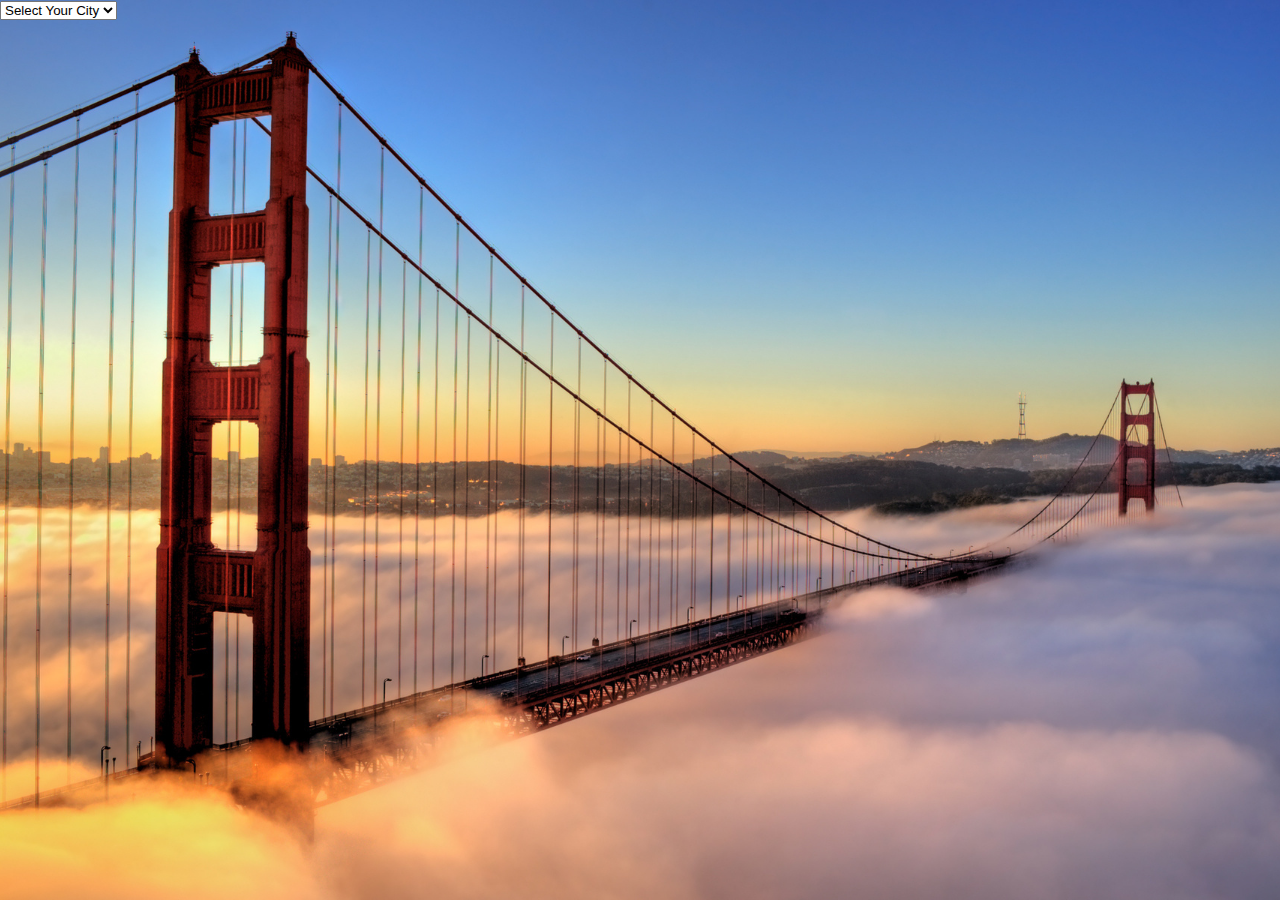
<file: index.html>
<!DOCTYPE html>
<html>
	<head>
		<script src="https://ajax.googleapis.com/ajax/libs/jquery/1.11.3/jquery.min.js"></script>
          <link rel="stylesheet" href="./mdl/material.min.css">
          <script src="./mdl/material.min.js"></script>
          <script src="./res/js/tipsController.js"></script>
          <link rel="stylesheet" href="https://fonts.googleapis.com/icon?family=Material+Icons">
          <link rel="stylesheet" href="./res/css/style.css">
	</head>
	<body>
		<!-- Uses a transparent header that draws on top of the layout's background -->
		<div class="layout-transparent mdl-layout mdl-js-layout">
      <div id="crazy" class="layout-transparent mdl-layout mdl-js-layout">
		  <main class="mdl-layout__content">
        <select>
        <option>Select Your City</option>
        <option>San Francisco</option>
      </select>
		  </main>
    </div>
		</div>
	</body>
</html>
</file>
<file: res/css/style.css>
.mdl-card {
  height:100%;
}
.mdl-card__title {
  color: #000;
  padding-top: 2em;
  padding-bottom: 0;
}

body {
  padding: 0px;
  background: #fafafa;
  position: relative;
}

.layout-transparent {
  background: url('../img/sf.jpg') center / cover;
  background-position: fixed;
  }
.layout-transparent .mdl-layout__header,
.layout-transparent .mdl-layout__drawer-button {
  /* This background is dark, so we set text to white. Use 87% black instead if
     your background is light. */
  color: white;
}
.sidebar{
  /*background: rgba(0,0,0,.5);*/
  padding: 0px;
  right: 0;
  margin: 0;
}
.tips-list {
  padding: 0px;
  margin: 50px 0;
}
.tip-card {
  width: initial;
  min-height: inherit;
}
.data-card {
  overflow: auto;
}
.category {
  padding: 0;
  margin: 10px;
}
.mdl-layout__content, .mdl-cell--3-col, .mdl-grid, .demo-grid-2 {
  height: 100%;
}

.arrow-up {
  width: 0; 
  height: 0; 
  border-left: 10px solid transparent;
  border-right: 10px solid transparent;
  
  border-bottom: 10px solid black;
  margin-bottom: 10px;
}

.arrow-down {
  width: 0; 
  height: 0; 
  border-left: 10px solid transparent;
  border-right: 10px solid transparent;
  
  border-top: 10px solid black;
}

.interactive{
  width: 20px;
  float: left;
}

.stats{
  
}
</file>
<file: mdl/material.min.css>
/**
 * material-design-lite - Material Design Components in CSS, JS and HTML
 * @version v1.0.0
 * @license Apache-2.0
 * @copyright 2015 Google, Inc.
 * @link https://github.com/google/material-design-lite
 */
@charset "UTF-8";html{color:rgba(0,0,0,.87)}::-moz-selection{background:#b3d4fc;text-shadow:none}::selection{background:#b3d4fc;text-shadow:none}hr{display:block;height:1px;border:0;border-top:1px solid #ccc;margin:1em 0;padding:0}audio,canvas,img,svg,video{vertical-align:middle}fieldset{border:0;margin:0;padding:0}textarea{resize:vertical}.browsehappy{margin:.2em 0;background:#ccc;color:#000;padding:.2em 0}.hidden{display:none!important;visibility:hidden}.visuallyhidden{border:0;clip:rect(0 0 0 0);height:1px;margin:-1px;overflow:hidden;padding:0;position:absolute;width:1px}.visuallyhidden.focusable:active,.visuallyhidden.focusable:focus{clip:auto;height:auto;margin:0;overflow:visible;position:static;width:auto}.invisible{visibility:hidden}.clearfix:before,.clearfix:after{content:" ";display:table}.clearfix:after{clear:both}@media print{*,*:before,*:after{background:transparent!important;color:#000!important;box-shadow:none!important;text-shadow:none!important}a,a:visited{text-decoration:underline}a[href]:after{content:" (" attr(href)")"}abbr[title]:after{content:" (" attr(title)")"}a[href^="#"]:after,a[href^="javascript:"]:after{content:""}pre,blockquote{border:1px solid #999;page-break-inside:avoid}thead{display:table-header-group}tr,img{page-break-inside:avoid}img{max-width:100%!important}p,h2,h3{orphans:3;widows:3}h2,h3{page-break-after:avoid}}a,.mdl-accordion,.mdl-button,.mdl-card,.mdl-checkbox,.mdl-dropdown-menu,.mdl-icon-toggle,.mdl-item,.mdl-radio,.mdl-slider,.mdl-switch,.mdl-tabs__tab{-webkit-tap-highlight-color:transparent;-webkit-tap-highlight-color:rgba(255,255,255,0)}html{width:100%;height:100%}body{width:100%;min-height:100%}main{display:block}*[hidden]{display:none!important}html,body{font-family:'Helvetica','Arial',sans-serif;font-size:14px;font-weight:400;line-height:20px}h1,h2,h3,h4,h5,h6,p{padding:0}h1 small,h2 small,h3 small,h4 small,h5 small,h6 small{font-family:'Roboto','Helvetica','Arial',sans-serif;font-weight:400;line-height:1.35;letter-spacing:-.02em;opacity:.54;font-size:.6em}h1{font-size:56px;line-height:1.35;letter-spacing:-.02em;margin:24px 0}h1,h2{font-family:'Roboto','Helvetica','Arial',sans-serif;font-weight:400}h2{font-size:45px;line-height:48px}h2,h3{margin:24px 0}h3{font-size:34px;line-height:40px}h3,h4{font-family:'Roboto','Helvetica','Arial',sans-serif;font-weight:400}h4{font-size:24px;line-height:32px;-moz-osx-font-smoothing:grayscale;margin:24px 0 16px}h5{font-size:20px;font-weight:500;line-height:1;letter-spacing:.02em}h5,h6{font-family:'Roboto','Helvetica','Arial',sans-serif;margin:24px 0 16px}h6{font-size:16px;letter-spacing:.04em}h6,p{font-weight:400;line-height:24px}p{font-size:14px;letter-spacing:0;margin:0 0 16px}a{color:rgb(124,77,255);font-weight:500}blockquote{font-family:'Roboto','Helvetica','Arial',sans-serif;position:relative;font-size:24px;font-weight:300;font-style:italic;line-height:1.35;letter-spacing:.08em}blockquote:before{position:absolute;left:-.5em;content:'“'}blockquote:after{content:'”';margin-left:-.05em}mark{background-color:#f4ff81}dt{font-weight:700}address{font-size:12px;line-height:1;font-style:normal}address,ul,ol{font-weight:400;letter-spacing:0}ul,ol{font-size:14px;line-height:24px}.mdl-typography--display-4,.mdl-typography--display-4-color-contrast{font-family:'Roboto','Helvetica','Arial',sans-serif;font-size:112px;font-weight:300;line-height:1;letter-spacing:-.04em}.mdl-typography--display-4-color-contrast{opacity:.54}.mdl-typography--display-3,.mdl-typography--display-3-color-contrast{font-family:'Roboto','Helvetica','Arial',sans-serif;font-size:56px;font-weight:400;line-height:1.35;letter-spacing:-.02em}.mdl-typography--display-3-color-contrast{opacity:.54}.mdl-typography--display-2,.mdl-typography--display-2-color-contrast{font-family:'Roboto','Helvetica','Arial',sans-serif;font-size:45px;font-weight:400;line-height:48px}.mdl-typography--display-2-color-contrast{opacity:.54}.mdl-typography--display-1,.mdl-typography--display-1-color-contrast{font-family:'Roboto','Helvetica','Arial',sans-serif;font-size:34px;font-weight:400;line-height:40px}.mdl-typography--display-1-color-contrast{opacity:.54}.mdl-typography--headline,.mdl-typography--headline-color-contrast{font-family:'Roboto','Helvetica','Arial',sans-serif;font-size:24px;font-weight:400;line-height:32px;-moz-osx-font-smoothing:grayscale}.mdl-typography--headline-color-contrast{opacity:.87}.mdl-typography--title,.mdl-typography--title-color-contrast{font-family:'Roboto','Helvetica','Arial',sans-serif;font-size:20px;font-weight:500;line-height:1;letter-spacing:.02em}.mdl-typography--title-color-contrast{opacity:.87}.mdl-typography--subhead,.mdl-typography--subhead-color-contrast{font-family:'Roboto','Helvetica','Arial',sans-serif;font-size:16px;font-weight:400;line-height:24px;letter-spacing:.04em}.mdl-typography--subhead-color-contrast{opacity:.87}.mdl-typography--body-2,.mdl-typography--body-2-color-contrast{font-size:14px;font-weight:700;line-height:24px;letter-spacing:0}.mdl-typography--body-2-color-contrast{opacity:.87}.mdl-typography--body-1,.mdl-typography--body-1-color-contrast{font-size:14px;font-weight:400;line-height:24px;letter-spacing:0}.mdl-typography--body-1-color-contrast{opacity:.87}.mdl-typography--body-2-force-preferred-font,.mdl-typography--body-2-force-preferred-font-color-contrast{font-family:'Roboto','Helvetica','Arial',sans-serif;font-size:14px;font-weight:500;line-height:24px;letter-spacing:0}.mdl-typography--body-2-force-preferred-font-color-contrast{opacity:.87}.mdl-typography--body-1-force-preferred-font,.mdl-typography--body-1-force-preferred-font-color-contrast{font-family:'Roboto','Helvetica','Arial',sans-serif;font-size:14px;font-weight:400;line-height:24px;letter-spacing:0}.mdl-typography--body-1-force-preferred-font-color-contrast{opacity:.87}.mdl-typography--caption,.mdl-typography--caption-force-preferred-font{font-size:12px;font-weight:400;line-height:1;letter-spacing:0}.mdl-typography--caption-force-preferred-font{font-family:'Roboto','Helvetica','Arial',sans-serif}.mdl-typography--caption-color-contrast,.mdl-typography--caption-force-preferred-font-color-contrast{font-size:12px;font-weight:400;line-height:1;letter-spacing:0;opacity:.54}.mdl-typography--caption-force-preferred-font-color-contrast,.mdl-typography--menu{font-family:'Roboto','Helvetica','Arial',sans-serif}.mdl-typography--menu{font-size:14px;font-weight:500;line-height:1;letter-spacing:0}.mdl-typography--menu-color-contrast{opacity:.87}.mdl-typography--menu-color-contrast,.mdl-typography--button,.mdl-typography--button-color-contrast{font-family:'Roboto','Helvetica','Arial',sans-serif;font-size:14px;font-weight:500;line-height:1;letter-spacing:0}.mdl-typography--button,.mdl-typography--button-color-contrast{text-transform:uppercase}.mdl-typography--button-color-contrast{opacity:.87}.mdl-typography--text-left{text-align:left}.mdl-typography--text-right{text-align:right}.mdl-typography--text-center{text-align:center}.mdl-typography--text-justify{text-align:justify}.mdl-typography--text-nowrap{white-space:nowrap}.mdl-typography--text-lowercase{text-transform:lowercase}.mdl-typography--text-uppercase{text-transform:uppercase}.mdl-typography--text-capitalize{text-transform:capitalize}.mdl-typography--font-thin{font-weight:200!important}.mdl-typography--font-light{font-weight:300!important}.mdl-typography--font-regular{font-weight:400!important}.mdl-typography--font-medium{font-weight:500!important}.mdl-typography--font-bold{font-weight:700!important}.mdl-typography--font-black{font-weight:900!important}.mdl-color-text--red{color:#f44336 !important}.mdl-color--red{background-color:#f44336 !important}.mdl-color-text--red-50{color:#ffebee !important}.mdl-color--red-50{background-color:#ffebee !important}.mdl-color-text--red-100{color:#ffcdd2 !important}.mdl-color--red-100{background-color:#ffcdd2 !important}.mdl-color-text--red-200{color:#ef9a9a !important}.mdl-color--red-200{background-color:#ef9a9a !important}.mdl-color-text--red-300{color:#e57373 !important}.mdl-color--red-300{background-color:#e57373 !important}.mdl-color-text--red-400{color:#ef5350 !important}.mdl-color--red-400{background-color:#ef5350 !important}.mdl-color-text--red-500{color:#f44336 !important}.mdl-color--red-500{background-color:#f44336 !important}.mdl-color-text--red-600{color:#e53935 !important}.mdl-color--red-600{background-color:#e53935 !important}.mdl-color-text--red-700{color:#d32f2f !important}.mdl-color--red-700{background-color:#d32f2f !important}.mdl-color-text--red-800{color:#c62828 !important}.mdl-color--red-800{background-color:#c62828 !important}.mdl-color-text--red-900{color:#b71c1c !important}.mdl-color--red-900{background-color:#b71c1c !important}.mdl-color-text--red-A100{color:#ff8a80 !important}.mdl-color--red-A100{background-color:#ff8a80 !important}.mdl-color-text--red-A200{color:#ff5252 !important}.mdl-color--red-A200{background-color:#ff5252 !important}.mdl-color-text--red-A400{color:#ff1744 !important}.mdl-color--red-A400{background-color:#ff1744 !important}.mdl-color-text--red-A700{color:#d50000 !important}.mdl-color--red-A700{background-color:#d50000 !important}.mdl-color-text--pink{color:#e91e63 !important}.mdl-color--pink{background-color:#e91e63 !important}.mdl-color-text--pink-50{color:#fce4ec !important}.mdl-color--pink-50{background-color:#fce4ec !important}.mdl-color-text--pink-100{color:#f8bbd0 !important}.mdl-color--pink-100{background-color:#f8bbd0 !important}.mdl-color-text--pink-200{color:#f48fb1 !important}.mdl-color--pink-200{background-color:#f48fb1 !important}.mdl-color-text--pink-300{color:#f06292 !important}.mdl-color--pink-300{background-color:#f06292 !important}.mdl-color-text--pink-400{color:#ec407a !important}.mdl-color--pink-400{background-color:#ec407a !important}.mdl-color-text--pink-500{color:#e91e63 !important}.mdl-color--pink-500{background-color:#e91e63 !important}.mdl-color-text--pink-600{color:#d81b60 !important}.mdl-color--pink-600{background-color:#d81b60 !important}.mdl-color-text--pink-700{color:#c2185b !important}.mdl-color--pink-700{background-color:#c2185b !important}.mdl-color-text--pink-800{color:#ad1457 !important}.mdl-color--pink-800{background-color:#ad1457 !important}.mdl-color-text--pink-900{color:#880e4f !important}.mdl-color--pink-900{background-color:#880e4f !important}.mdl-color-text--pink-A100{color:#ff80ab !important}.mdl-color--pink-A100{background-color:#ff80ab !important}.mdl-color-text--pink-A200{color:#ff4081 !important}.mdl-color--pink-A200{background-color:#ff4081 !important}.mdl-color-text--pink-A400{color:#f50057 !important}.mdl-color--pink-A400{background-color:#f50057 !important}.mdl-color-text--pink-A700{color:#c51162 !important}.mdl-color--pink-A700{background-color:#c51162 !important}.mdl-color-text--purple{color:#9c27b0 !important}.mdl-color--purple{background-color:#9c27b0 !important}.mdl-color-text--purple-50{color:#f3e5f5 !important}.mdl-color--purple-50{background-color:#f3e5f5 !important}.mdl-color-text--purple-100{color:#e1bee7 !important}.mdl-color--purple-100{background-color:#e1bee7 !important}.mdl-color-text--purple-200{color:#ce93d8 !important}.mdl-color--purple-200{background-color:#ce93d8 !important}.mdl-color-text--purple-300{color:#ba68c8 !important}.mdl-color--purple-300{background-color:#ba68c8 !important}.mdl-color-text--purple-400{color:#ab47bc !important}.mdl-color--purple-400{background-color:#ab47bc !important}.mdl-color-text--purple-500{color:#9c27b0 !important}.mdl-color--purple-500{background-color:#9c27b0 !important}.mdl-color-text--purple-600{color:#8e24aa !important}.mdl-color--purple-600{background-color:#8e24aa !important}.mdl-color-text--purple-700{color:#7b1fa2 !important}.mdl-color--purple-700{background-color:#7b1fa2 !important}.mdl-color-text--purple-800{color:#6a1b9a !important}.mdl-color--purple-800{background-color:#6a1b9a !important}.mdl-color-text--purple-900{color:#4a148c !important}.mdl-color--purple-900{background-color:#4a148c !important}.mdl-color-text--purple-A100{color:#ea80fc !important}.mdl-color--purple-A100{background-color:#ea80fc !important}.mdl-color-text--purple-A200{color:#e040fb !important}.mdl-color--purple-A200{background-color:#e040fb !important}.mdl-color-text--purple-A400{color:#d500f9 !important}.mdl-color--purple-A400{background-color:#d500f9 !important}.mdl-color-text--purple-A700{color:#a0f !important}.mdl-color--purple-A700{background-color:#a0f !important}.mdl-color-text--deep-purple{color:#673ab7 !important}.mdl-color--deep-purple{background-color:#673ab7 !important}.mdl-color-text--deep-purple-50{color:#ede7f6 !important}.mdl-color--deep-purple-50{background-color:#ede7f6 !important}.mdl-color-text--deep-purple-100{color:#d1c4e9 !important}.mdl-color--deep-purple-100{background-color:#d1c4e9 !important}.mdl-color-text--deep-purple-200{color:#b39ddb !important}.mdl-color--deep-purple-200{background-color:#b39ddb !important}.mdl-color-text--deep-purple-300{color:#9575cd !important}.mdl-color--deep-purple-300{background-color:#9575cd !important}.mdl-color-text--deep-purple-400{color:#7e57c2 !important}.mdl-color--deep-purple-400{background-color:#7e57c2 !important}.mdl-color-text--deep-purple-500{color:#673ab7 !important}.mdl-color--deep-purple-500{background-color:#673ab7 !important}.mdl-color-text--deep-purple-600{color:#5e35b1 !important}.mdl-color--deep-purple-600{background-color:#5e35b1 !important}.mdl-color-text--deep-purple-700{color:#512da8 !important}.mdl-color--deep-purple-700{background-color:#512da8 !important}.mdl-color-text--deep-purple-800{color:#4527a0 !important}.mdl-color--deep-purple-800{background-color:#4527a0 !important}.mdl-color-text--deep-purple-900{color:#311b92 !important}.mdl-color--deep-purple-900{background-color:#311b92 !important}.mdl-color-text--deep-purple-A100{color:#b388ff !important}.mdl-color--deep-purple-A100{background-color:#b388ff !important}.mdl-color-text--deep-purple-A200{color:#7c4dff !important}.mdl-color--deep-purple-A200{background-color:#7c4dff !important}.mdl-color-text--deep-purple-A400{color:#651fff !important}.mdl-color--deep-purple-A400{background-color:#651fff !important}.mdl-color-text--deep-purple-A700{color:#6200ea !important}.mdl-color--deep-purple-A700{background-color:#6200ea !important}.mdl-color-text--indigo{color:#3f51b5 !important}.mdl-color--indigo{background-color:#3f51b5 !important}.mdl-color-text--indigo-50{color:#e8eaf6 !important}.mdl-color--indigo-50{background-color:#e8eaf6 !important}.mdl-color-text--indigo-100{color:#c5cae9 !important}.mdl-color--indigo-100{background-color:#c5cae9 !important}.mdl-color-text--indigo-200{color:#9fa8da !important}.mdl-color--indigo-200{background-color:#9fa8da !important}.mdl-color-text--indigo-300{color:#7986cb !important}.mdl-color--indigo-300{background-color:#7986cb !important}.mdl-color-text--indigo-400{color:#5c6bc0 !important}.mdl-color--indigo-400{background-color:#5c6bc0 !important}.mdl-color-text--indigo-500{color:#3f51b5 !important}.mdl-color--indigo-500{background-color:#3f51b5 !important}.mdl-color-text--indigo-600{color:#3949ab !important}.mdl-color--indigo-600{background-color:#3949ab !important}.mdl-color-text--indigo-700{color:#303f9f !important}.mdl-color--indigo-700{background-color:#303f9f !important}.mdl-color-text--indigo-800{color:#283593 !important}.mdl-color--indigo-800{background-color:#283593 !important}.mdl-color-text--indigo-900{color:#1a237e !important}.mdl-color--indigo-900{background-color:#1a237e !important}.mdl-color-text--indigo-A100{color:#8c9eff !important}.mdl-color--indigo-A100{background-color:#8c9eff !important}.mdl-color-text--indigo-A200{color:#536dfe !important}.mdl-color--indigo-A200{background-color:#536dfe !important}.mdl-color-text--indigo-A400{color:#3d5afe !important}.mdl-color--indigo-A400{background-color:#3d5afe !important}.mdl-color-text--indigo-A700{color:#304ffe !important}.mdl-color--indigo-A700{background-color:#304ffe !important}.mdl-color-text--blue{color:#2196f3 !important}.mdl-color--blue{background-color:#2196f3 !important}.mdl-color-text--blue-50{color:#e3f2fd !important}.mdl-color--blue-50{background-color:#e3f2fd !important}.mdl-color-text--blue-100{color:#bbdefb !important}.mdl-color--blue-100{background-color:#bbdefb !important}.mdl-color-text--blue-200{color:#90caf9 !important}.mdl-color--blue-200{background-color:#90caf9 !important}.mdl-color-text--blue-300{color:#64b5f6 !important}.mdl-color--blue-300{background-color:#64b5f6 !important}.mdl-color-text--blue-400{color:#42a5f5 !important}.mdl-color--blue-400{background-color:#42a5f5 !important}.mdl-color-text--blue-500{color:#2196f3 !important}.mdl-color--blue-500{background-color:#2196f3 !important}.mdl-color-text--blue-600{color:#1e88e5 !important}.mdl-color--blue-600{background-color:#1e88e5 !important}.mdl-color-text--blue-700{color:#1976d2 !important}.mdl-color--blue-700{background-color:#1976d2 !important}.mdl-color-text--blue-800{color:#1565c0 !important}.mdl-color--blue-800{background-color:#1565c0 !important}.mdl-color-text--blue-900{color:#0d47a1 !important}.mdl-color--blue-900{background-color:#0d47a1 !important}.mdl-color-text--blue-A100{color:#82b1ff !important}.mdl-color--blue-A100{background-color:#82b1ff !important}.mdl-color-text--blue-A200{color:#448aff !important}.mdl-color--blue-A200{background-color:#448aff !important}.mdl-color-text--blue-A400{color:#2979ff !important}.mdl-color--blue-A400{background-color:#2979ff !important}.mdl-color-text--blue-A700{color:#2962ff !important}.mdl-color--blue-A700{background-color:#2962ff !important}.mdl-color-text--light-blue{color:#03a9f4 !important}.mdl-color--light-blue{background-color:#03a9f4 !important}.mdl-color-text--light-blue-50{color:#e1f5fe !important}.mdl-color--light-blue-50{background-color:#e1f5fe !important}.mdl-color-text--light-blue-100{color:#b3e5fc !important}.mdl-color--light-blue-100{background-color:#b3e5fc !important}.mdl-color-text--light-blue-200{color:#81d4fa !important}.mdl-color--light-blue-200{background-color:#81d4fa !important}.mdl-color-text--light-blue-300{color:#4fc3f7 !important}.mdl-color--light-blue-300{background-color:#4fc3f7 !important}.mdl-color-text--light-blue-400{color:#29b6f6 !important}.mdl-color--light-blue-400{background-color:#29b6f6 !important}.mdl-color-text--light-blue-500{color:#03a9f4 !important}.mdl-color--light-blue-500{background-color:#03a9f4 !important}.mdl-color-text--light-blue-600{color:#039be5 !important}.mdl-color--light-blue-600{background-color:#039be5 !important}.mdl-color-text--light-blue-700{color:#0288d1 !important}.mdl-color--light-blue-700{background-color:#0288d1 !important}.mdl-color-text--light-blue-800{color:#0277bd !important}.mdl-color--light-blue-800{background-color:#0277bd !important}.mdl-color-text--light-blue-900{color:#01579b !important}.mdl-color--light-blue-900{background-color:#01579b !important}.mdl-color-text--light-blue-A100{color:#80d8ff !important}.mdl-color--light-blue-A100{background-color:#80d8ff !important}.mdl-color-text--light-blue-A200{color:#40c4ff !important}.mdl-color--light-blue-A200{background-color:#40c4ff !important}.mdl-color-text--light-blue-A400{color:#00b0ff !important}.mdl-color--light-blue-A400{background-color:#00b0ff !important}.mdl-color-text--light-blue-A700{color:#0091ea !important}.mdl-color--light-blue-A700{background-color:#0091ea !important}.mdl-color-text--cyan{color:#00bcd4 !important}.mdl-color--cyan{background-color:#00bcd4 !important}.mdl-color-text--cyan-50{color:#e0f7fa !important}.mdl-color--cyan-50{background-color:#e0f7fa !important}.mdl-color-text--cyan-100{color:#b2ebf2 !important}.mdl-color--cyan-100{background-color:#b2ebf2 !important}.mdl-color-text--cyan-200{color:#80deea !important}.mdl-color--cyan-200{background-color:#80deea !important}.mdl-color-text--cyan-300{color:#4dd0e1 !important}.mdl-color--cyan-300{background-color:#4dd0e1 !important}.mdl-color-text--cyan-400{color:#26c6da !important}.mdl-color--cyan-400{background-color:#26c6da !important}.mdl-color-text--cyan-500{color:#00bcd4 !important}.mdl-color--cyan-500{background-color:#00bcd4 !important}.mdl-color-text--cyan-600{color:#00acc1 !important}.mdl-color--cyan-600{background-color:#00acc1 !important}.mdl-color-text--cyan-700{color:#0097a7 !important}.mdl-color--cyan-700{background-color:#0097a7 !important}.mdl-color-text--cyan-800{color:#00838f !important}.mdl-color--cyan-800{background-color:#00838f !important}.mdl-color-text--cyan-900{color:#006064 !important}.mdl-color--cyan-900{background-color:#006064 !important}.mdl-color-text--cyan-A100{color:#84ffff !important}.mdl-color--cyan-A100{background-color:#84ffff !important}.mdl-color-text--cyan-A200{color:#18ffff !important}.mdl-color--cyan-A200{background-color:#18ffff !important}.mdl-color-text--cyan-A400{color:#00e5ff !important}.mdl-color--cyan-A400{background-color:#00e5ff !important}.mdl-color-text--cyan-A700{color:#00b8d4 !important}.mdl-color--cyan-A700{background-color:#00b8d4 !important}.mdl-color-text--teal{color:#009688 !important}.mdl-color--teal{background-color:#009688 !important}.mdl-color-text--teal-50{color:#e0f2f1 !important}.mdl-color--teal-50{background-color:#e0f2f1 !important}.mdl-color-text--teal-100{color:#b2dfdb !important}.mdl-color--teal-100{background-color:#b2dfdb !important}.mdl-color-text--teal-200{color:#80cbc4 !important}.mdl-color--teal-200{background-color:#80cbc4 !important}.mdl-color-text--teal-300{color:#4db6ac !important}.mdl-color--teal-300{background-color:#4db6ac !important}.mdl-color-text--teal-400{color:#26a69a !important}.mdl-color--teal-400{background-color:#26a69a !important}.mdl-color-text--teal-500{color:#009688 !important}.mdl-color--teal-500{background-color:#009688 !important}.mdl-color-text--teal-600{color:#00897b !important}.mdl-color--teal-600{background-color:#00897b !important}.mdl-color-text--teal-700{color:#00796b !important}.mdl-color--teal-700{background-color:#00796b !important}.mdl-color-text--teal-800{color:#00695c !important}.mdl-color--teal-800{background-color:#00695c !important}.mdl-color-text--teal-900{color:#004d40 !important}.mdl-color--teal-900{background-color:#004d40 !important}.mdl-color-text--teal-A100{color:#a7ffeb !important}.mdl-color--teal-A100{background-color:#a7ffeb !important}.mdl-color-text--teal-A200{color:#64ffda !important}.mdl-color--teal-A200{background-color:#64ffda !important}.mdl-color-text--teal-A400{color:#1de9b6 !important}.mdl-color--teal-A400{background-color:#1de9b6 !important}.mdl-color-text--teal-A700{color:#00bfa5 !important}.mdl-color--teal-A700{background-color:#00bfa5 !important}.mdl-color-text--green{color:#4caf50 !important}.mdl-color--green{background-color:#4caf50 !important}.mdl-color-text--green-50{color:#e8f5e9 !important}.mdl-color--green-50{background-color:#e8f5e9 !important}.mdl-color-text--green-100{color:#c8e6c9 !important}.mdl-color--green-100{background-color:#c8e6c9 !important}.mdl-color-text--green-200{color:#a5d6a7 !important}.mdl-color--green-200{background-color:#a5d6a7 !important}.mdl-color-text--green-300{color:#81c784 !important}.mdl-color--green-300{background-color:#81c784 !important}.mdl-color-text--green-400{color:#66bb6a !important}.mdl-color--green-400{background-color:#66bb6a !important}.mdl-color-text--green-500{color:#4caf50 !important}.mdl-color--green-500{background-color:#4caf50 !important}.mdl-color-text--green-600{color:#43a047 !important}.mdl-color--green-600{background-color:#43a047 !important}.mdl-color-text--green-700{color:#388e3c !important}.mdl-color--green-700{background-color:#388e3c !important}.mdl-color-text--green-800{color:#2e7d32 !important}.mdl-color--green-800{background-color:#2e7d32 !important}.mdl-color-text--green-900{color:#1b5e20 !important}.mdl-color--green-900{background-color:#1b5e20 !important}.mdl-color-text--green-A100{color:#b9f6ca !important}.mdl-color--green-A100{background-color:#b9f6ca !important}.mdl-color-text--green-A200{color:#69f0ae !important}.mdl-color--green-A200{background-color:#69f0ae !important}.mdl-color-text--green-A400{color:#00e676 !important}.mdl-color--green-A400{background-color:#00e676 !important}.mdl-color-text--green-A700{color:#00c853 !important}.mdl-color--green-A700{background-color:#00c853 !important}.mdl-color-text--light-green{color:#8bc34a !important}.mdl-color--light-green{background-color:#8bc34a !important}.mdl-color-text--light-green-50{color:#f1f8e9 !important}.mdl-color--light-green-50{background-color:#f1f8e9 !important}.mdl-color-text--light-green-100{color:#dcedc8 !important}.mdl-color--light-green-100{background-color:#dcedc8 !important}.mdl-color-text--light-green-200{color:#c5e1a5 !important}.mdl-color--light-green-200{background-color:#c5e1a5 !important}.mdl-color-text--light-green-300{color:#aed581 !important}.mdl-color--light-green-300{background-color:#aed581 !important}.mdl-color-text--light-green-400{color:#9ccc65 !important}.mdl-color--light-green-400{background-color:#9ccc65 !important}.mdl-color-text--light-green-500{color:#8bc34a !important}.mdl-color--light-green-500{background-color:#8bc34a !important}.mdl-color-text--light-green-600{color:#7cb342 !important}.mdl-color--light-green-600{background-color:#7cb342 !important}.mdl-color-text--light-green-700{color:#689f38 !important}.mdl-color--light-green-700{background-color:#689f38 !important}.mdl-color-text--light-green-800{color:#558b2f !important}.mdl-color--light-green-800{background-color:#558b2f !important}.mdl-color-text--light-green-900{color:#33691e !important}.mdl-color--light-green-900{background-color:#33691e !important}.mdl-color-text--light-green-A100{color:#ccff90 !important}.mdl-color--light-green-A100{background-color:#ccff90 !important}.mdl-color-text--light-green-A200{color:#b2ff59 !important}.mdl-color--light-green-A200{background-color:#b2ff59 !important}.mdl-color-text--light-green-A400{color:#76ff03 !important}.mdl-color--light-green-A400{background-color:#76ff03 !important}.mdl-color-text--light-green-A700{color:#64dd17 !important}.mdl-color--light-green-A700{background-color:#64dd17 !important}.mdl-color-text--lime{color:#cddc39 !important}.mdl-color--lime{background-color:#cddc39 !important}.mdl-color-text--lime-50{color:#f9fbe7 !important}.mdl-color--lime-50{background-color:#f9fbe7 !important}.mdl-color-text--lime-100{color:#f0f4c3 !important}.mdl-color--lime-100{background-color:#f0f4c3 !important}.mdl-color-text--lime-200{color:#e6ee9c !important}.mdl-color--lime-200{background-color:#e6ee9c !important}.mdl-color-text--lime-300{color:#dce775 !important}.mdl-color--lime-300{background-color:#dce775 !important}.mdl-color-text--lime-400{color:#d4e157 !important}.mdl-color--lime-400{background-color:#d4e157 !important}.mdl-color-text--lime-500{color:#cddc39 !important}.mdl-color--lime-500{background-color:#cddc39 !important}.mdl-color-text--lime-600{color:#c0ca33 !important}.mdl-color--lime-600{background-color:#c0ca33 !important}.mdl-color-text--lime-700{color:#afb42b !important}.mdl-color--lime-700{background-color:#afb42b !important}.mdl-color-text--lime-800{color:#9e9d24 !important}.mdl-color--lime-800{background-color:#9e9d24 !important}.mdl-color-text--lime-900{color:#827717 !important}.mdl-color--lime-900{background-color:#827717 !important}.mdl-color-text--lime-A100{color:#f4ff81 !important}.mdl-color--lime-A100{background-color:#f4ff81 !important}.mdl-color-text--lime-A200{color:#eeff41 !important}.mdl-color--lime-A200{background-color:#eeff41 !important}.mdl-color-text--lime-A400{color:#c6ff00 !important}.mdl-color--lime-A400{background-color:#c6ff00 !important}.mdl-color-text--lime-A700{color:#aeea00 !important}.mdl-color--lime-A700{background-color:#aeea00 !important}.mdl-color-text--yellow{color:#ffeb3b !important}.mdl-color--yellow{background-color:#ffeb3b !important}.mdl-color-text--yellow-50{color:#fffde7 !important}.mdl-color--yellow-50{background-color:#fffde7 !important}.mdl-color-text--yellow-100{color:#fff9c4 !important}.mdl-color--yellow-100{background-color:#fff9c4 !important}.mdl-color-text--yellow-200{color:#fff59d !important}.mdl-color--yellow-200{background-color:#fff59d !important}.mdl-color-text--yellow-300{color:#fff176 !important}.mdl-color--yellow-300{background-color:#fff176 !important}.mdl-color-text--yellow-400{color:#ffee58 !important}.mdl-color--yellow-400{background-color:#ffee58 !important}.mdl-color-text--yellow-500{color:#ffeb3b !important}.mdl-color--yellow-500{background-color:#ffeb3b !important}.mdl-color-text--yellow-600{color:#fdd835 !important}.mdl-color--yellow-600{background-color:#fdd835 !important}.mdl-color-text--yellow-700{color:#fbc02d !important}.mdl-color--yellow-700{background-color:#fbc02d !important}.mdl-color-text--yellow-800{color:#f9a825 !important}.mdl-color--yellow-800{background-color:#f9a825 !important}.mdl-color-text--yellow-900{color:#f57f17 !important}.mdl-color--yellow-900{background-color:#f57f17 !important}.mdl-color-text--yellow-A100{color:#ffff8d !important}.mdl-color--yellow-A100{background-color:#ffff8d !important}.mdl-color-text--yellow-A200{color:#ff0 !important}.mdl-color--yellow-A200{background-color:#ff0 !important}.mdl-color-text--yellow-A400{color:#ffea00 !important}.mdl-color--yellow-A400{background-color:#ffea00 !important}.mdl-color-text--yellow-A700{color:#ffd600 !important}.mdl-color--yellow-A700{background-color:#ffd600 !important}.mdl-color-text--amber{color:#ffc107 !important}.mdl-color--amber{background-color:#ffc107 !important}.mdl-color-text--amber-50{color:#fff8e1 !important}.mdl-color--amber-50{background-color:#fff8e1 !important}.mdl-color-text--amber-100{color:#ffecb3 !important}.mdl-color--amber-100{background-color:#ffecb3 !important}.mdl-color-text--amber-200{color:#ffe082 !important}.mdl-color--amber-200{background-color:#ffe082 !important}.mdl-color-text--amber-300{color:#ffd54f !important}.mdl-color--amber-300{background-color:#ffd54f !important}.mdl-color-text--amber-400{color:#ffca28 !important}.mdl-color--amber-400{background-color:#ffca28 !important}.mdl-color-text--amber-500{color:#ffc107 !important}.mdl-color--amber-500{background-color:#ffc107 !important}.mdl-color-text--amber-600{color:#ffb300 !important}.mdl-color--amber-600{background-color:#ffb300 !important}.mdl-color-text--amber-700{color:#ffa000 !important}.mdl-color--amber-700{background-color:#ffa000 !important}.mdl-color-text--amber-800{color:#ff8f00 !important}.mdl-color--amber-800{background-color:#ff8f00 !important}.mdl-color-text--amber-900{color:#ff6f00 !important}.mdl-color--amber-900{background-color:#ff6f00 !important}.mdl-color-text--amber-A100{color:#ffe57f !important}.mdl-color--amber-A100{background-color:#ffe57f !important}.mdl-color-text--amber-A200{color:#ffd740 !important}.mdl-color--amber-A200{background-color:#ffd740 !important}.mdl-color-text--amber-A400{color:#ffc400 !important}.mdl-color--amber-A400{background-color:#ffc400 !important}.mdl-color-text--amber-A700{color:#ffab00 !important}.mdl-color--amber-A700{background-color:#ffab00 !important}.mdl-color-text--orange{color:#ff9800 !important}.mdl-color--orange{background-color:#ff9800 !important}.mdl-color-text--orange-50{color:#fff3e0 !important}.mdl-color--orange-50{background-color:#fff3e0 !important}.mdl-color-text--orange-100{color:#ffe0b2 !important}.mdl-color--orange-100{background-color:#ffe0b2 !important}.mdl-color-text--orange-200{color:#ffcc80 !important}.mdl-color--orange-200{background-color:#ffcc80 !important}.mdl-color-text--orange-300{color:#ffb74d !important}.mdl-color--orange-300{background-color:#ffb74d !important}.mdl-color-text--orange-400{color:#ffa726 !important}.mdl-color--orange-400{background-color:#ffa726 !important}.mdl-color-text--orange-500{color:#ff9800 !important}.mdl-color--orange-500{background-color:#ff9800 !important}.mdl-color-text--orange-600{color:#fb8c00 !important}.mdl-color--orange-600{background-color:#fb8c00 !important}.mdl-color-text--orange-700{color:#f57c00 !important}.mdl-color--orange-700{background-color:#f57c00 !important}.mdl-color-text--orange-800{color:#ef6c00 !important}.mdl-color--orange-800{background-color:#ef6c00 !important}.mdl-color-text--orange-900{color:#e65100 !important}.mdl-color--orange-900{background-color:#e65100 !important}.mdl-color-text--orange-A100{color:#ffd180 !important}.mdl-color--orange-A100{background-color:#ffd180 !important}.mdl-color-text--orange-A200{color:#ffab40 !important}.mdl-color--orange-A200{background-color:#ffab40 !important}.mdl-color-text--orange-A400{color:#ff9100 !important}.mdl-color--orange-A400{background-color:#ff9100 !important}.mdl-color-text--orange-A700{color:#ff6d00 !important}.mdl-color--orange-A700{background-color:#ff6d00 !important}.mdl-color-text--deep-orange{color:#ff5722 !important}.mdl-color--deep-orange{background-color:#ff5722 !important}.mdl-color-text--deep-orange-50{color:#fbe9e7 !important}.mdl-color--deep-orange-50{background-color:#fbe9e7 !important}.mdl-color-text--deep-orange-100{color:#ffccbc !important}.mdl-color--deep-orange-100{background-color:#ffccbc !important}.mdl-color-text--deep-orange-200{color:#ffab91 !important}.mdl-color--deep-orange-200{background-color:#ffab91 !important}.mdl-color-text--deep-orange-300{color:#ff8a65 !important}.mdl-color--deep-orange-300{background-color:#ff8a65 !important}.mdl-color-text--deep-orange-400{color:#ff7043 !important}.mdl-color--deep-orange-400{background-color:#ff7043 !important}.mdl-color-text--deep-orange-500{color:#ff5722 !important}.mdl-color--deep-orange-500{background-color:#ff5722 !important}.mdl-color-text--deep-orange-600{color:#f4511e !important}.mdl-color--deep-orange-600{background-color:#f4511e !important}.mdl-color-text--deep-orange-700{color:#e64a19 !important}.mdl-color--deep-orange-700{background-color:#e64a19 !important}.mdl-color-text--deep-orange-800{color:#d84315 !important}.mdl-color--deep-orange-800{background-color:#d84315 !important}.mdl-color-text--deep-orange-900{color:#bf360c !important}.mdl-color--deep-orange-900{background-color:#bf360c !important}.mdl-color-text--deep-orange-A100{color:#ff9e80 !important}.mdl-color--deep-orange-A100{background-color:#ff9e80 !important}.mdl-color-text--deep-orange-A200{color:#ff6e40 !important}.mdl-color--deep-orange-A200{background-color:#ff6e40 !important}.mdl-color-text--deep-orange-A400{color:#ff3d00 !important}.mdl-color--deep-orange-A400{background-color:#ff3d00 !important}.mdl-color-text--deep-orange-A700{color:#dd2c00 !important}.mdl-color--deep-orange-A700{background-color:#dd2c00 !important}.mdl-color-text--brown{color:#795548 !important}.mdl-color--brown{background-color:#795548 !important}.mdl-color-text--brown-50{color:#efebe9 !important}.mdl-color--brown-50{background-color:#efebe9 !important}.mdl-color-text--brown-100{color:#d7ccc8 !important}.mdl-color--brown-100{background-color:#d7ccc8 !important}.mdl-color-text--brown-200{color:#bcaaa4 !important}.mdl-color--brown-200{background-color:#bcaaa4 !important}.mdl-color-text--brown-300{color:#a1887f !important}.mdl-color--brown-300{background-color:#a1887f !important}.mdl-color-text--brown-400{color:#8d6e63 !important}.mdl-color--brown-400{background-color:#8d6e63 !important}.mdl-color-text--brown-500{color:#795548 !important}.mdl-color--brown-500{background-color:#795548 !important}.mdl-color-text--brown-600{color:#6d4c41 !important}.mdl-color--brown-600{background-color:#6d4c41 !important}.mdl-color-text--brown-700{color:#5d4037 !important}.mdl-color--brown-700{background-color:#5d4037 !important}.mdl-color-text--brown-800{color:#4e342e !important}.mdl-color--brown-800{background-color:#4e342e !important}.mdl-color-text--brown-900{color:#3e2723 !important}.mdl-color--brown-900{background-color:#3e2723 !important}.mdl-color-text--grey{color:#9e9e9e !important}.mdl-color--grey{background-color:#9e9e9e !important}.mdl-color-text--grey-50{color:#fafafa !important}.mdl-color--grey-50{background-color:#fafafa !important}.mdl-color-text--grey-100{color:#f5f5f5 !important}.mdl-color--grey-100{background-color:#f5f5f5 !important}.mdl-color-text--grey-200{color:#eee !important}.mdl-color--grey-200{background-color:#eee !important}.mdl-color-text--grey-300{color:#e0e0e0 !important}.mdl-color--grey-300{background-color:#e0e0e0 !important}.mdl-color-text--grey-400{color:#bdbdbd !important}.mdl-color--grey-400{background-color:#bdbdbd !important}.mdl-color-text--grey-500{color:#9e9e9e !important}.mdl-color--grey-500{background-color:#9e9e9e !important}.mdl-color-text--grey-600{color:#757575 !important}.mdl-color--grey-600{background-color:#757575 !important}.mdl-color-text--grey-700{color:#616161 !important}.mdl-color--grey-700{background-color:#616161 !important}.mdl-color-text--grey-800{color:#424242 !important}.mdl-color--grey-800{background-color:#424242 !important}.mdl-color-text--grey-900{color:#212121 !important}.mdl-color--grey-900{background-color:#212121 !important}.mdl-color-text--blue-grey{color:#607d8b !important}.mdl-color--blue-grey{background-color:#607d8b !important}.mdl-color-text--blue-grey-50{color:#eceff1 !important}.mdl-color--blue-grey-50{background-color:#eceff1 !important}.mdl-color-text--blue-grey-100{color:#cfd8dc !important}.mdl-color--blue-grey-100{background-color:#cfd8dc !important}.mdl-color-text--blue-grey-200{color:#b0bec5 !important}.mdl-color--blue-grey-200{background-color:#b0bec5 !important}.mdl-color-text--blue-grey-300{color:#90a4ae !important}.mdl-color--blue-grey-300{background-color:#90a4ae !important}.mdl-color-text--blue-grey-400{color:#78909c !important}.mdl-color--blue-grey-400{background-color:#78909c !important}.mdl-color-text--blue-grey-500{color:#607d8b !important}.mdl-color--blue-grey-500{background-color:#607d8b !important}.mdl-color-text--blue-grey-600{color:#546e7a !important}.mdl-color--blue-grey-600{background-color:#546e7a !important}.mdl-color-text--blue-grey-700{color:#455a64 !important}.mdl-color--blue-grey-700{background-color:#455a64 !important}.mdl-color-text--blue-grey-800{color:#37474f !important}.mdl-color--blue-grey-800{background-color:#37474f !important}.mdl-color-text--blue-grey-900{color:#263238 !important}.mdl-color--blue-grey-900{background-color:#263238 !important}.mdl-color--black{background-color:#000 !important}.mdl-color-text--black{color:#000 !important}.mdl-color--white{background-color:#fff !important}.mdl-color-text--white{color:#fff !important}.mdl-color--primary{background-color:rgb(255,235,59)!important}.mdl-color--primary-contrast{background-color:rgb(66,66,66)!important}.mdl-color--primary-dark{background-color:rgb(251,192,45)!important}.mdl-color--accent{background-color:rgb(124,77,255)!important}.mdl-color--accent-contrast{background-color:rgb(255,255,255)!important}.mdl-color-text--primary{color:rgb(255,235,59)!important}.mdl-color-text--primary-contrast{color:rgb(66,66,66)!important}.mdl-color-text--primary-dark{color:rgb(251,192,45)!important}.mdl-color-text--accent{color:rgb(124,77,255)!important}.mdl-color-text--accent-contrast{color:rgb(255,255,255)!important}.mdl-shadow--2dp{box-shadow:0 2px 2px 0 rgba(0,0,0,.14),0 3px 1px -2px rgba(0,0,0,.2),0 1px 5px 0 rgba(0,0,0,.12)}.mdl-shadow--3dp{box-shadow:0 3px 4px 0 rgba(0,0,0,.14),0 3px 3px -2px rgba(0,0,0,.2),0 1px 8px 0 rgba(0,0,0,.12)}.mdl-shadow--4dp{box-shadow:0 4px 5px 0 rgba(0,0,0,.14),0 1px 10px 0 rgba(0,0,0,.12),0 2px 4px -1px rgba(0,0,0,.2)}.mdl-shadow--6dp{box-shadow:0 6px 10px 0 rgba(0,0,0,.14),0 1px 18px 0 rgba(0,0,0,.12),0 3px 5px -1px rgba(0,0,0,.2)}.mdl-shadow--8dp{box-shadow:0 8px 10px 1px rgba(0,0,0,.14),0 3px 14px 2px rgba(0,0,0,.12),0 5px 5px -3px rgba(0,0,0,.2)}.mdl-shadow--16dp{box-shadow:0 16px 24px 2px rgba(0,0,0,.14),0 6px 30px 5px rgba(0,0,0,.12),0 8px 10px -5px rgba(0,0,0,.2)}.mdl-ripple{background:#000;border-radius:50%;height:50px;left:0;opacity:0;pointer-events:none;position:absolute;top:0;-webkit-transform:translate(-50%,-50%);-ms-transform:translate(-50%,-50%);transform:translate(-50%,-50%);width:50px;overflow:hidden}.mdl-ripple.is-animating{-webkit-transition:-webkit-transform .3s cubic-bezier(0,0,.2,1),width .3s cubic-bezier(0,0,.2,1),height .3s cubic-bezier(0,0,.2,1),opacity .6s cubic-bezier(0,0,.2,1);transition:transform .3s cubic-bezier(0,0,.2,1),width .3s cubic-bezier(0,0,.2,1),height .3s cubic-bezier(0,0,.2,1),opacity .6s cubic-bezier(0,0,.2,1)}.mdl-ripple.is-visible{opacity:.3}.mdl-animation--default,.mdl-animation--fast-out-slow-in{-webkit-transition-timing-function:cubic-bezier(.4,0,.2,1);transition-timing-function:cubic-bezier(.4,0,.2,1)}.mdl-animation--linear-out-slow-in{-webkit-transition-timing-function:cubic-bezier(0,0,.2,1);transition-timing-function:cubic-bezier(0,0,.2,1)}.mdl-animation--fast-out-linear-in{-webkit-transition-timing-function:cubic-bezier(.4,0,1,1);transition-timing-function:cubic-bezier(.4,0,1,1)}.mdl-badge{position:relative;white-space:nowrap;margin-right:24px}.mdl-badge:not([data-badge]){margin-right:auto}.mdl-badge[data-badge]:after{content:attr(data-badge);display:-webkit-box;display:-webkit-flex;display:-ms-flexbox;display:flex;-webkit-box-orient:horizontal;-webkit-box-direction:normal;-webkit-flex-direction:row;-ms-flex-direction:row;flex-direction:row;-webkit-flex-wrap:wrap;-ms-flex-wrap:wrap;flex-wrap:wrap;-webkit-box-pack:center;-webkit-justify-content:center;-ms-flex-pack:center;justify-content:center;-webkit-align-content:center;-ms-flex-line-pack:center;align-content:center;-webkit-box-align:center;-webkit-align-items:center;-ms-flex-align:center;align-items:center;position:absolute;top:-11px;right:-24px;font-family:'Roboto','Helvetica','Arial',sans-serif;font-weight:600;font-size:12px;width:22px;height:22px;border-radius:50%;background:rgb(124,77,255);color:#fff}.mdl-button .mdl-badge[data-badge]:after{top:-10px;right:-5px}.mdl-badge.mdl-badge--no-background[data-badge]:after{color:rgb(124,77,255);background:rgba(255,255,255,.2);box-shadow:0 0 1px gray}.mdl-button{background:0 0;border:none;border-radius:2px;color:#000;display:block;position:relative;height:36px;min-width:64px;padding:0 8px;display:inline-block;font-family:'Roboto','Helvetica','Arial',sans-serif;font-size:14px;font-weight:500;text-transform:uppercase;letter-spacing:0;overflow:hidden;will-change:box-shadow,transform;-webkit-transition:box-shadow .2s cubic-bezier(.4,0,1,1),background-color .2s cubic-bezier(.4,0,.2,1),color .2s cubic-bezier(.4,0,.2,1);transition:box-shadow .2s cubic-bezier(.4,0,1,1),background-color .2s cubic-bezier(.4,0,.2,1),color .2s cubic-bezier(.4,0,.2,1);outline:none;cursor:pointer;text-decoration:none;text-align:center;line-height:36px;vertical-align:middle}.mdl-button::-moz-focus-inner{border:0}.mdl-button:hover{background-color:rgba(158,158,158,.2)}.mdl-button:focus:not(:active){background-color:rgba(0,0,0,.12)}.mdl-button:active{background-color:rgba(158,158,158,.4)}.mdl-button[disabled][disabled]{color:rgba(0,0,0,.26);cursor:auto;background-color:transparent}.mdl-button.mdl-button--colored{color:rgb(255,235,59)}.mdl-button.mdl-button--colored:focus:not(:active){background-color:rgba(0,0,0,.12)}input.mdl-button[type="submit"]{-webkit-appearance:none}.mdl-button--raised{background:rgba(158,158,158,.2);box-shadow:0 2px 2px 0 rgba(0,0,0,.14),0 3px 1px -2px rgba(0,0,0,.2),0 1px 5px 0 rgba(0,0,0,.12)}.mdl-button--raised:active{box-shadow:0 4px 5px 0 rgba(0,0,0,.14),0 1px 10px 0 rgba(0,0,0,.12),0 2px 4px -1px rgba(0,0,0,.2);background-color:rgba(158,158,158,.4)}.mdl-button--raised:focus:not(:active){box-shadow:0 0 8px rgba(0,0,0,.18),0 8px 16px rgba(0,0,0,.36);background-color:rgba(158,158,158,.4)}.mdl-button--raised.mdl-button--colored{background:rgb(255,235,59);color:rgb(66,66,66)}.mdl-button--raised.mdl-button--colored:hover{background-color:rgb(255,235,59)}.mdl-button--raised.mdl-button--colored:active{background-color:rgb(255,235,59)}.mdl-button--raised.mdl-button--colored:focus:not(:active){background-color:rgb(255,235,59)}.mdl-button--raised.mdl-button--colored .mdl-ripple{background:rgb(66,66,66)}.mdl-button--raised[disabled][disabled]{background-color:rgba(0,0,0,.12);color:rgba(0,0,0,.26);box-shadow:0 2px 2px 0 rgba(0,0,0,.14),0 3px 1px -2px rgba(0,0,0,.2),0 1px 5px 0 rgba(0,0,0,.12)}.mdl-button--fab{border-radius:50%;font-size:24px;height:56px;margin:auto;min-width:56px;width:56px;padding:0;overflow:hidden;background:rgba(158,158,158,.2);box-shadow:0 1px 1.5px 0 rgba(0,0,0,.12),0 1px 1px 0 rgba(0,0,0,.24);position:relative;line-height:normal}.mdl-button--fab .material-icons{position:absolute;top:50%;left:50%;-webkit-transform:translate(-12px,-12px);-ms-transform:translate(-12px,-12px);transform:translate(-12px,-12px);line-height:24px;width:24px}.mdl-button--fab.mdl-button--mini-fab{height:40px;min-width:40px;width:40px}.mdl-button--fab .mdl-button__ripple-container{border-radius:50%;-webkit-mask-image:-webkit-radial-gradient(circle,#fff,#000)}.mdl-button--fab:active{box-shadow:0 4px 5px 0 rgba(0,0,0,.14),0 1px 10px 0 rgba(0,0,0,.12),0 2px 4px -1px rgba(0,0,0,.2);background-color:rgba(158,158,158,.4)}.mdl-button--fab:focus:not(:active){box-shadow:0 0 8px rgba(0,0,0,.18),0 8px 16px rgba(0,0,0,.36);background-color:rgba(158,158,158,.4)}.mdl-button--fab.mdl-button--colored{background:rgb(124,77,255);color:rgb(255,255,255)}.mdl-button--fab.mdl-button--colored:hover{background-color:rgb(124,77,255)}.mdl-button--fab.mdl-button--colored:focus:not(:active){background-color:rgb(124,77,255)}.mdl-button--fab.mdl-button--colored:active{background-color:rgb(124,77,255)}.mdl-button--fab.mdl-button--colored .mdl-ripple{background:rgb(255,255,255)}.mdl-button--fab[disabled][disabled]{background-color:rgba(0,0,0,.12);color:rgba(0,0,0,.26);box-shadow:0 2px 2px 0 rgba(0,0,0,.14),0 3px 1px -2px rgba(0,0,0,.2),0 1px 5px 0 rgba(0,0,0,.12)}.mdl-button--icon{border-radius:50%;font-size:24px;height:32px;margin-left:0;margin-right:0;min-width:32px;width:32px;padding:0;overflow:hidden;color:inherit;line-height:normal}.mdl-button--icon .material-icons{position:absolute;top:50%;left:50%;-webkit-transform:translate(-12px,-12px);-ms-transform:translate(-12px,-12px);transform:translate(-12px,-12px);line-height:24px;width:24px}.mdl-button--icon.mdl-button--mini-icon{height:24px;min-width:24px;width:24px}.mdl-button--icon.mdl-button--mini-icon .material-icons{top:0;left:0}.mdl-button--icon .mdl-button__ripple-container{border-radius:50%;-webkit-mask-image:-webkit-radial-gradient(circle,#fff,#000)}.mdl-button__ripple-container{display:block;height:100%;left:0;position:absolute;top:0;width:100%;z-index:0;overflow:hidden}.mdl-button[disabled] .mdl-button__ripple-container .mdl-ripple{background-color:transparent}.mdl-button--primary.mdl-button--primary{color:rgb(255,235,59)}.mdl-button--primary.mdl-button--primary .mdl-ripple{background:rgb(66,66,66)}.mdl-button--primary.mdl-button--primary.mdl-button--raised,.mdl-button--primary.mdl-button--primary.mdl-button--fab{color:rgb(66,66,66);background-color:rgb(255,235,59)}.mdl-button--accent.mdl-button--accent{color:rgb(124,77,255)}.mdl-button--accent.mdl-button--accent .mdl-ripple{background:rgb(255,255,255)}.mdl-button--accent.mdl-button--accent.mdl-button--raised,.mdl-button--accent.mdl-button--accent.mdl-button--fab{color:rgb(255,255,255);background-color:rgb(124,77,255)}.mdl-card{display:-webkit-box;display:-webkit-flex;display:-ms-flexbox;display:flex;-webkit-box-orient:vertical;-webkit-box-direction:normal;-webkit-flex-direction:column;-ms-flex-direction:column;flex-direction:column;font-size:16px;font-weight:400;min-height:200px;overflow:hidden;width:330px;z-index:1;position:relative;background:#fff;border-radius:2px;box-sizing:border-box}.mdl-card__media{background-color:rgb(124,77,255);background-repeat:repeat;background-position:50% 50%;background-size:cover;background-origin:padding-box;background-attachment:scroll;box-sizing:border-box}.mdl-card__title{-webkit-box-align:center;-webkit-align-items:center;-ms-flex-align:center;align-items:center;color:#000;display:block;display:-webkit-box;display:-webkit-flex;display:-ms-flexbox;display:flex;-webkit-box-pack:stretch;-webkit-justify-content:stretch;-ms-flex-pack:stretch;justify-content:stretch;line-height:normal;padding:16px;-webkit-perspective-origin:165px 56px;perspective-origin:165px 56px;-webkit-transform-origin:165px 56px;-ms-transform-origin:165px 56px;transform-origin:165px 56px;box-sizing:border-box}.mdl-card__title.mdl-card--border{border-bottom:1px solid rgba(0,0,0,.1)}.mdl-card__title-text{-webkit-align-self:flex-end;-ms-flex-item-align:end;align-self:flex-end;color:inherit;display:block;display:-webkit-box;display:-webkit-flex;display:-ms-flexbox;display:flex;font-size:24px;font-weight:300;line-height:normal;overflow:hidden;-webkit-transform-origin:149px 48px;-ms-transform-origin:149px 48px;transform-origin:149px 48px;margin:0}.mdl-card__subtitle-text{font-size:14px;color:grey;margin:0}.mdl-card__supporting-text{color:rgba(0,0,0,.87);font-size:13px;line-height:18px;overflow:hidden;padding:16px;width:90%}.mdl-card__actions{font-size:16px;line-height:normal;width:100%;background-color:transparent;padding:8px;box-sizing:border-box}.mdl-card__actions.mdl-card--border{border-top:1px solid rgba(0,0,0,.1)}.mdl-card--expand{-webkit-box-flex:1;-webkit-flex-grow:1;-ms-flex-positive:1;flex-grow:1}.mdl-card__menu{position:absolute;right:16px;top:16px}.mdl-checkbox{position:relative;z-index:1;vertical-align:middle;display:inline-block;box-sizing:border-box;width:100%;height:24px;margin:0;padding:0}.mdl-checkbox.is-upgraded{padding-left:24px}.mdl-checkbox__input{line-height:24px}.mdl-checkbox.is-upgraded .mdl-checkbox__input{position:absolute;width:0;height:0;margin:0;padding:0;opacity:0;-ms-appearance:none;-moz-appearance:none;-webkit-appearance:none;appearance:none;border:none}.mdl-checkbox__box-outline{position:absolute;top:3px;left:0;display:inline-block;box-sizing:border-box;width:16px;height:16px;margin:0;cursor:pointer;overflow:hidden;border:2px solid rgba(0,0,0,.54);border-radius:2px;z-index:2}.mdl-checkbox.is-checked .mdl-checkbox__box-outline{border:2px solid rgb(255,235,59)}.mdl-checkbox.is-disabled .mdl-checkbox__box-outline{border:2px solid rgba(0,0,0,.26);cursor:auto}.mdl-checkbox__focus-helper{position:absolute;top:3px;left:0;display:inline-block;box-sizing:border-box;width:16px;height:16px;border-radius:50%;background-color:transparent}.mdl-checkbox.is-focused .mdl-checkbox__focus-helper{box-shadow:0 0 0 8px rgba(0,0,0,.1);background-color:rgba(0,0,0,.1)}.mdl-checkbox.is-focused.is-checked .mdl-checkbox__focus-helper{box-shadow:0 0 0 8px rgba(255,235,59,.26);background-color:rgba(255,235,59,.26)}.mdl-checkbox__tick-outline{position:absolute;top:0;left:0;height:100%;width:100%;-webkit-mask:url("[data-uri]");mask:url("[data-uri]");background:0 0;-webkit-transition-duration:.28s;transition-duration:.28s;-webkit-transition-timing-function:cubic-bezier(.4,0,.2,1);transition-timing-function:cubic-bezier(.4,0,.2,1);-webkit-transition-property:background;transition-property:background}.mdl-checkbox.is-checked .mdl-checkbox__tick-outline{background:rgb(255,235,59)url("[data-uri]")}.mdl-checkbox.is-checked.is-disabled .mdl-checkbox__tick-outline{background:rgba(0,0,0,.26)url("[data-uri]")}.mdl-checkbox__label{position:relative;cursor:pointer;font-size:16px;line-height:24px;margin:0}.mdl-checkbox.is-disabled .mdl-checkbox__label{color:rgba(0,0,0,.26);cursor:auto}.mdl-checkbox__ripple-container{position:absolute;z-index:2;top:-6px;left:-10px;box-sizing:border-box;width:36px;height:36px;border-radius:50%;cursor:pointer;overflow:hidden;-webkit-mask-image:-webkit-radial-gradient(circle,#fff,#000)}.mdl-checkbox__ripple-container .mdl-ripple{background:rgb(255,235,59)}.mdl-checkbox.is-disabled .mdl-checkbox__ripple-container{cursor:auto}.mdl-checkbox.is-disabled .mdl-checkbox__ripple-container .mdl-ripple{background:0 0}.mdl-data-table{position:relative;border:1px solid rgba(0,0,0,.12);border-collapse:collapse;white-space:nowrap;font-size:13px;background-color:#fff}.mdl-data-table thead{padding-bottom:3px}.mdl-data-table thead .mdl-data-table__select{margin-top:0}.mdl-data-table tbody tr{position:relative;height:48px;-webkit-transition-duration:.28s;transition-duration:.28s;-webkit-transition-timing-function:cubic-bezier(.4,0,.2,1);transition-timing-function:cubic-bezier(.4,0,.2,1);-webkit-transition-property:background-color;transition-property:background-color}.mdl-data-table tbody tr.is-selected{background-color:#e0e0e0}.mdl-data-table tbody tr:hover{background-color:#eee}.mdl-data-table td{text-align:right}.mdl-data-table th{padding:0 18px 0 18px;text-align:right}.mdl-data-table td:first-of-type,.mdl-data-table th:first-of-type{padding-left:24px}.mdl-data-table td:last-of-type,.mdl-data-table th:last-of-type{padding-right:24px}.mdl-data-table td{position:relative;vertical-align:top;height:48px;border-top:1px solid rgba(0,0,0,.12);border-bottom:1px solid rgba(0,0,0,.12);padding:12px 18px 0;box-sizing:border-box}.mdl-data-table td .mdl-data-table__select{vertical-align:top;position:absolute;left:24px}.mdl-data-table th{position:relative;vertical-align:bottom;text-overflow:ellipsis;font-weight:700;line-height:24px;letter-spacing:0;height:48px;font-size:12px;color:rgba(0,0,0,.54);padding-bottom:8px;box-sizing:border-box}.mdl-data-table th .mdl-data-table__select{position:relative}.mdl-data-table__select{width:16px}.mdl-data-table__cell--non-numeric.mdl-data-table__cell--non-numeric{text-align:left}.mdl-mega-footer{padding:16px 40px;color:#9e9e9e;background-color:#424242}.mdl-mega-footer--top-section:after,.mdl-mega-footer--middle-section:after,.mdl-mega-footer--bottom-section:after{content:'';display:block;clear:both}.mdl-mega-footer--left-section,.mdl-mega-footer--right-section{margin-bottom:16px}.mdl-mega-footer--right-section a{display:block;margin-bottom:16px;color:inherit;text-decoration:none}@media screen and (min-width:760px){.mdl-mega-footer--left-section{float:left}.mdl-mega-footer--right-section{float:right}.mdl-mega-footer--right-section a{display:inline-block;margin-left:16px;line-height:36px;vertical-align:middle}}.mdl-mega-footer--social-btn{width:36px;height:36px;padding:0;margin:0;background-color:#9e9e9e;border:none}.mdl-mega-footer--drop-down-section{display:block;position:relative}@media screen and (min-width:760px){.mdl-mega-footer--drop-down-section{width:33%}.mdl-mega-footer--drop-down-section:nth-child(1),.mdl-mega-footer--drop-down-section:nth-child(2){float:left}.mdl-mega-footer--drop-down-section:nth-child(3){float:right}.mdl-mega-footer--drop-down-section:nth-child(3):after{clear:right}.mdl-mega-footer--drop-down-section:nth-child(4){clear:right;float:right}.mdl-mega-footer--middle-section:after{content:'';display:block;clear:both}.mdl-mega-footer--bottom-section{padding-top:0}}@media screen and (min-width:1024px){.mdl-mega-footer--drop-down-section,.mdl-mega-footer--drop-down-section:nth-child(3),.mdl-mega-footer--drop-down-section:nth-child(4){width:24%;float:left}}.mdl-mega-footer--heading-checkbox{position:absolute;width:100%;height:55.8px;padding:32px;margin:-16px 0 0;cursor:pointer;z-index:1;opacity:0}.mdl-mega-footer--heading-checkbox~.mdl-mega-footer--heading:after{font-family:'Material Icons';content:'\E5CE'}.mdl-mega-footer--heading-checkbox:checked~ul{display:none}.mdl-mega-footer--heading-checkbox:checked~.mdl-mega-footer--heading:after{font-family:'Material Icons';content:'\E5CF'}.mdl-mega-footer--heading{position:relative;width:100%;padding-right:39.8px;margin-bottom:16px;box-sizing:border-box;font-size:14px;line-height:23.8px;font-weight:500;white-space:nowrap;text-overflow:ellipsis;overflow:hidden;color:#e0e0e0}.mdl-mega-footer--heading:after{content:'';position:absolute;top:0;right:0;display:block;width:23.8px;height:23.8px;background-size:cover}.mdl-mega-footer--link-list{list-style:none;padding:0;margin:0 0 32px}.mdl-mega-footer--link-list:after{clear:both;display:block;content:''}.mdl-mega-footer--link-list li{font-size:14px;font-weight:400;letter-spacing:0;line-height:20px}.mdl-mega-footer--link-list a{color:inherit;text-decoration:none;white-space:nowrap}@media screen and (min-width:760px){.mdl-mega-footer--heading-checkbox{display:none}.mdl-mega-footer--heading-checkbox~.mdl-mega-footer--heading:after{background-image:none}.mdl-mega-footer--heading-checkbox:checked~ul{display:block}.mdl-mega-footer--heading-checkbox:checked~.mdl-mega-footer--heading:after{content:''}}.mdl-mega-footer--bottom-section{padding-top:16px;margin-bottom:16px}.mdl-logo{margin-bottom:16px;color:#fff}.mdl-mega-footer--bottom-section .mdl-mega-footer--link-list li{float:left;margin-bottom:0;margin-right:16px}@media screen and (min-width:760px){.mdl-logo{float:left;margin-bottom:0;margin-right:16px}}.mdl-mini-footer{display:-webkit-box;display:-webkit-flex;display:-ms-flexbox;display:flex;-webkit-flex-flow:row wrap;-ms-flex-flow:row wrap;flex-flow:row wrap;-webkit-box-pack:justify;-webkit-justify-content:space-between;-ms-flex-pack:justify;justify-content:space-between;padding:32px 16px;color:#9e9e9e;background-color:#424242}.mdl-mini-footer:after{content:'';display:block}.mdl-mini-footer .mdl-logo{line-height:36px}.mdl-mini-footer--link-list{display:-webkit-box;display:-webkit-flex;display:-ms-flexbox;display:flex;-webkit-flex-flow:row nowrap;-ms-flex-flow:row nowrap;flex-flow:row nowrap;list-style:none;margin:0;padding:0}.mdl-mini-footer--link-list li{margin-bottom:0;margin-right:16px}@media screen and (min-width:760px){.mdl-mini-footer--link-list li{line-height:36px}}.mdl-mini-footer--link-list a{color:inherit;text-decoration:none;white-space:nowrap}.mdl-mini-footer--left-section{display:inline-block;-webkit-box-ordinal-group:1;-webkit-order:0;-ms-flex-order:0;order:0}.mdl-mini-footer--right-section{display:inline-block;-webkit-box-ordinal-group:2;-webkit-order:1;-ms-flex-order:1;order:1}.mdl-mini-footer--social-btn{width:36px;height:36px;padding:0;margin:0;background-color:#9e9e9e;border:none}.mdl-icon-toggle{position:relative;z-index:1;vertical-align:middle;display:inline-block;height:32px;margin:0;padding:0}.mdl-icon-toggle__input{line-height:32px}.mdl-icon-toggle.is-upgraded .mdl-icon-toggle__input{position:absolute;width:0;height:0;margin:0;padding:0;opacity:0;-ms-appearance:none;-moz-appearance:none;-webkit-appearance:none;appearance:none;border:none}.mdl-icon-toggle__label{display:inline-block;position:relative;cursor:pointer;height:32px;width:32px;min-width:32px;color:#616161;border-radius:50%;padding:0;margin-left:0;margin-right:0;text-align:center;background-color:transparent;will-change:background-color;-webkit-transition:background-color .2s cubic-bezier(.4,0,.2,1),color .2s cubic-bezier(.4,0,.2,1);transition:background-color .2s cubic-bezier(.4,0,.2,1),color .2s cubic-bezier(.4,0,.2,1)}.mdl-icon-toggle__label.material-icons{line-height:32px;font-size:24px}.mdl-icon-toggle.is-checked .mdl-icon-toggle__label{color:rgb(255,235,59)}.mdl-icon-toggle.is-disabled .mdl-icon-toggle__label{color:rgba(0,0,0,.26);cursor:auto;-webkit-transition:none;transition:none}.mdl-icon-toggle.is-focused .mdl-icon-toggle__label{background-color:rgba(0,0,0,.12)}.mdl-icon-toggle.is-focused.is-checked .mdl-icon-toggle__label{background-color:rgba(255,235,59,.26)}.mdl-icon-toggle__ripple-container{position:absolute;z-index:2;top:-2px;left:-2px;box-sizing:border-box;width:36px;height:36px;border-radius:50%;cursor:pointer;overflow:hidden;-webkit-mask-image:-webkit-radial-gradient(circle,#fff,#000)}.mdl-icon-toggle__ripple-container .mdl-ripple{background:#616161}.mdl-icon-toggle.is-disabled .mdl-icon-toggle__ripple-container{cursor:auto}.mdl-icon-toggle.is-disabled .mdl-icon-toggle__ripple-container .mdl-ripple{background:0 0}.mdl-menu__container{display:block;margin:0;padding:0;border:none;position:absolute;overflow:visible;height:0;width:0;z-index:-1}.mdl-menu__container.is-visible{z-index:999}.mdl-menu__outline{display:block;background:#fff;margin:0;padding:0;border:none;border-radius:2px;position:absolute;top:0;left:0;overflow:hidden;opacity:0;-webkit-transform:scale(0);-ms-transform:scale(0);transform:scale(0);-webkit-transform-origin:0 0;-ms-transform-origin:0 0;transform-origin:0 0;box-shadow:0 2px 2px 0 rgba(0,0,0,.14),0 3px 1px -2px rgba(0,0,0,.2),0 1px 5px 0 rgba(0,0,0,.12);will-change:transform;-webkit-transition:-webkit-transform .3s cubic-bezier(.4,0,.2,1),opacity .2s cubic-bezier(.4,0,.2,1);transition:transform .3s cubic-bezier(.4,0,.2,1),opacity .2s cubic-bezier(.4,0,.2,1);z-index:-1}.mdl-menu__container.is-visible .mdl-menu__outline{opacity:1;-webkit-transform:scale(1);-ms-transform:scale(1);transform:scale(1);z-index:999}.mdl-menu__outline.mdl-menu--bottom-right{-webkit-transform-origin:100% 0;-ms-transform-origin:100% 0;transform-origin:100% 0}.mdl-menu__outline.mdl-menu--top-left{-webkit-transform-origin:0 100%;-ms-transform-origin:0 100%;transform-origin:0 100%}.mdl-menu__outline.mdl-menu--top-right{-webkit-transform-origin:100% 100%;-ms-transform-origin:100% 100%;transform-origin:100% 100%}.mdl-menu{position:absolute;list-style:none;top:0;left:0;height:auto;width:auto;min-width:124px;padding:8px 0;margin:0;opacity:0;clip:rect(0 0 0 0);z-index:-1}.mdl-menu__container.is-visible .mdl-menu{opacity:1;z-index:999}.mdl-menu.is-animating{-webkit-transition:opacity .2s cubic-bezier(.4,0,.2,1),clip .3s cubic-bezier(.4,0,.2,1);transition:opacity .2s cubic-bezier(.4,0,.2,1),clip .3s cubic-bezier(.4,0,.2,1)}.mdl-menu.mdl-menu--bottom-right{left:auto;right:0}.mdl-menu.mdl-menu--top-left{top:auto;bottom:0}.mdl-menu.mdl-menu--top-right{top:auto;left:auto;bottom:0;right:0}.mdl-menu.mdl-menu--unaligned{top:auto;left:auto}.mdl-menu__item{display:block;border:none;color:rgba(0,0,0,.87);background-color:transparent;text-align:left;margin:0;padding:0 16px;outline-color:#bdbdbd;position:relative;overflow:hidden;font-size:14px;font-weight:400;letter-spacing:0;text-decoration:none;cursor:pointer;height:48px;width:100%;line-height:48px;white-space:nowrap;opacity:0;-webkit-transition:opacity .2s cubic-bezier(.4,0,.2,1);transition:opacity .2s cubic-bezier(.4,0,.2,1);-webkit-user-select:none;-moz-user-select:none;-ms-user-select:none;user-select:none}.mdl-menu__container.is-visible .mdl-menu__item{opacity:1}.mdl-menu__item::-moz-focus-inner{border:0}.mdl-menu__item[disabled]{color:#bdbdbd;background-color:transparent;cursor:auto}.mdl-menu__item[disabled]:hover{background-color:transparent}.mdl-menu__item[disabled]:focus{background-color:transparent}.mdl-menu__item[disabled] .mdl-ripple{background:0 0}.mdl-menu__item:hover{background-color:#eee}.mdl-menu__item:focus{outline:none;background-color:#eee}.mdl-menu__item:active{background-color:#e0e0e0}.mdl-menu__item--ripple-container{display:block;height:100%;left:0;position:absolute;top:0;width:100%;z-index:0;overflow:hidden}.mdl-progress{display:block;position:relative;height:4px;width:500px}.mdl-progress>.bar{display:block;position:absolute;top:0;bottom:0;width:0%;-webkit-transition:width .2s cubic-bezier(.4,0,.2,1);transition:width .2s cubic-bezier(.4,0,.2,1)}.mdl-progress>.progressbar{background-color:rgb(255,235,59);z-index:1;left:0}.mdl-progress>.bufferbar{background-image:-webkit-linear-gradient(left,rgba(66,66,66,.7),rgba(66,66,66,.7)),-webkit-linear-gradient(left,rgb(255,235,59),rgb(255,235,59));background-image:linear-gradient(to right,rgba(66,66,66,.7),rgba(66,66,66,.7)),linear-gradient(to right,rgb(255,235,59),rgb(255,235,59));z-index:0;left:0}.mdl-progress>.auxbar{right:0}@supports (-webkit-appearance:none){.mdl-progress:not(.mdl-progress__indeterminate):not(.mdl-progress__indeterminate)>.auxbar{background-image:-webkit-linear-gradient(left,rgba(66,66,66,.7),rgba(66,66,66,.7)),-webkit-linear-gradient(left,rgb(255,235,59),rgb(255,235,59));background-image:linear-gradient(to right,rgba(66,66,66,.7),rgba(66,66,66,.7)),linear-gradient(to right,rgb(255,235,59),rgb(255,235,59));-webkit-mask:url('[data-uri]');mask:url('[data-uri]')}}.mdl-progress:not(.mdl-progress__indeterminate)>.auxbar{background-image:-webkit-linear-gradient(left,rgba(66,66,66,.9),rgba(66,66,66,.9)),-webkit-linear-gradient(left,rgb(255,235,59),rgb(255,235,59));background-image:linear-gradient(to right,rgba(66,66,66,.9),rgba(66,66,66,.9)),linear-gradient(to right,rgb(255,235,59),rgb(255,235,59))}.mdl-progress.mdl-progress__indeterminate>.bar1{-webkit-animation-name:indeterminate1;animation-name:indeterminate1}.mdl-progress.mdl-progress__indeterminate>.bar1,.mdl-progress.mdl-progress__indeterminate>.bar3{background-color:rgb(255,235,59);-webkit-animation-duration:2s;animation-duration:2s;-webkit-animation-iteration-count:infinite;animation-iteration-count:infinite;-webkit-animation-timing-function:linear;animation-timing-function:linear}.mdl-progress.mdl-progress__indeterminate>.bar3{background-image:none;-webkit-animation-name:indeterminate2;animation-name:indeterminate2}@-webkit-keyframes indeterminate1{0%{left:0%;width:0%}50%{left:25%;width:75%}75%{left:100%;width:0%}}@keyframes indeterminate1{0%{left:0%;width:0%}50%{left:25%;width:75%}75%{left:100%;width:0%}}@-webkit-keyframes indeterminate2{0%,50%{left:0%;width:0%}75%{left:0%;width:25%}100%{left:100%;width:0%}}@keyframes indeterminate2{0%,50%{left:0%;width:0%}75%{left:0%;width:25%}100%{left:100%;width:0%}}.mdl-navigation{display:-webkit-box;display:-webkit-flex;display:-ms-flexbox;display:flex;-webkit-flex-wrap:nowrap;-ms-flex-wrap:nowrap;flex-wrap:nowrap;box-sizing:border-box}.mdl-navigation__link{color:#424242;text-decoration:none;font-weight:500;font-size:13px;margin:0}.mdl-layout{width:100%;height:100%;display:-webkit-box;display:-webkit-flex;display:-ms-flexbox;display:flex;-webkit-box-orient:vertical;-webkit-box-direction:normal;-webkit-flex-direction:column;-ms-flex-direction:column;flex-direction:column;overflow-y:auto;overflow-x:hidden;position:relative;-webkit-overflow-scrolling:touch}.mdl-layout.is-small-screen .mdl-layout--large-screen-only{display:none}.mdl-layout:not(.is-small-screen) .mdl-layout--small-screen-only{display:none}.mdl-layout__container{position:absolute;width:100%;height:100%}.mdl-layout-title{display:block;position:relative;font-family:'Roboto','Helvetica','Arial',sans-serif;font-size:20px;line-height:1;letter-spacing:.02em;font-weight:400;box-sizing:border-box}.mdl-layout-spacer{-webkit-box-flex:1;-webkit-flex-grow:1;-ms-flex-positive:1;flex-grow:1}.mdl-layout__drawer{display:-webkit-box;display:-webkit-flex;display:-ms-flexbox;display:flex;-webkit-box-orient:vertical;-webkit-box-direction:normal;-webkit-flex-direction:column;-ms-flex-direction:column;flex-direction:column;-webkit-flex-wrap:nowrap;-ms-flex-wrap:nowrap;flex-wrap:nowrap;width:240px;height:100%;max-height:100%;position:absolute;top:0;left:0;box-shadow:0 2px 2px 0 rgba(0,0,0,.14),0 3px 1px -2px rgba(0,0,0,.2),0 1px 5px 0 rgba(0,0,0,.12);box-sizing:border-box;border-right:1px solid #e0e0e0;background:#fafafa;-webkit-transform:translateX(-250px);-ms-transform:translateX(-250px);transform:translateX(-250px);-webkit-transform-style:preserve-3d;transform-style:preserve-3d;will-change:transform;-webkit-transition-duration:.2s;transition-duration:.2s;-webkit-transition-timing-function:cubic-bezier(.4,0,.2,1);transition-timing-function:cubic-bezier(.4,0,.2,1);-webkit-transition-property:-webkit-transform;transition-property:transform;color:#424242;overflow:visible;overflow-y:auto;z-index:5}.mdl-layout__drawer.is-visible{-webkit-transform:translateX(0);-ms-transform:translateX(0);transform:translateX(0)}.mdl-layout__drawer>*{-webkit-flex-shrink:0;-ms-flex-negative:0;flex-shrink:0}.mdl-layout__drawer>.mdl-layout-title{line-height:64px;padding-left:40px}@media screen and (max-width:850px){.mdl-layout__drawer>.mdl-layout-title{line-height:56px;padding-left:16px}}.mdl-layout__drawer .mdl-navigation{-webkit-box-orient:vertical;-webkit-box-direction:normal;-webkit-flex-direction:column;-ms-flex-direction:column;flex-direction:column;-webkit-box-align:stretch;-webkit-align-items:stretch;-ms-flex-align:stretch;align-items:stretch;padding-top:16px}.mdl-layout__drawer .mdl-navigation .mdl-navigation__link{display:block;-webkit-flex-shrink:0;-ms-flex-negative:0;flex-shrink:0;padding:16px 40px;margin:0;color:#757575}@media screen and (max-width:850px){.mdl-layout__drawer .mdl-navigation .mdl-navigation__link{padding:16px}}.mdl-layout__drawer .mdl-navigation .mdl-navigation__link:hover{background-color:#e0e0e0}.mdl-layout__drawer .mdl-navigation .mdl-navigation__link--current{background-color:#000;color:rgb(255,235,59)}@media screen and (min-width:851px){.mdl-layout--fixed-drawer>.mdl-layout__drawer{-webkit-transform:translateX(0);-ms-transform:translateX(0);transform:translateX(0)}}.mdl-layout__drawer-button{display:block;position:absolute;height:48px;width:48px;border:0;-webkit-flex-shrink:0;-ms-flex-negative:0;flex-shrink:0;overflow:hidden;text-align:center;cursor:pointer;font-size:26px;line-height:50px;font-family:Helvetica,Arial,sans-serif;margin:10px 12px;top:0;left:0;color:rgb(66,66,66);z-index:4}.mdl-layout__header .mdl-layout__drawer-button{position:absolute;color:rgb(66,66,66);background-color:inherit}@media screen and (max-width:850px){.mdl-layout__header .mdl-layout__drawer-button{margin:4px}}@media screen and (max-width:850px){.mdl-layout__drawer-button{margin:4px;color:rgba(0,0,0,.5)}}@media screen and (min-width:851px){.mdl-layout--fixed-drawer>.mdl-layout__drawer-button{display:none}}.mdl-layout__header{display:-webkit-box;display:-webkit-flex;display:-ms-flexbox;display:flex;-webkit-box-orient:vertical;-webkit-box-direction:normal;-webkit-flex-direction:column;-ms-flex-direction:column;flex-direction:column;-webkit-flex-wrap:nowrap;-ms-flex-wrap:nowrap;flex-wrap:nowrap;-webkit-box-pack:start;-webkit-justify-content:flex-start;-ms-flex-pack:start;justify-content:flex-start;box-sizing:border-box;-webkit-flex-shrink:0;-ms-flex-negative:0;flex-shrink:0;width:100%;margin:0;padding:0;border:none;min-height:64px;max-height:1000px;z-index:3;background-color:rgb(255,235,59);color:rgb(66,66,66);box-shadow:0 2px 2px 0 rgba(0,0,0,.14),0 3px 1px -2px rgba(0,0,0,.2),0 1px 5px 0 rgba(0,0,0,.12);-webkit-transition-duration:.2s;transition-duration:.2s;-webkit-transition-timing-function:cubic-bezier(.4,0,.2,1);transition-timing-function:cubic-bezier(.4,0,.2,1);-webkit-transition-property:max-height,box-shadow;transition-property:max-height,box-shadow}@media screen and (max-width:850px){.mdl-layout__header{min-height:56px}}.mdl-layout--fixed-drawer:not(.is-small-screen)>.mdl-layout__header{margin-left:240px;width:calc(100% - 240px)}.mdl-layout__header>.mdl-layout-icon{position:absolute;left:40px;top:16px;height:32px;width:32px;overflow:hidden;z-index:3;display:block}@media screen and (max-width:850px){.mdl-layout__header>.mdl-layout-icon{left:16px;top:12px}}.mdl-layout.has-drawer .mdl-layout__header>.mdl-layout-icon{display:none}.mdl-layout__header.is-compact{max-height:64px}@media screen and (max-width:850px){.mdl-layout__header.is-compact{max-height:56px}}.mdl-layout__header.is-compact.has-tabs{height:112px}@media screen and (max-width:850px){.mdl-layout__header.is-compact.has-tabs{min-height:104px}}@media screen and (max-width:850px){.mdl-layout__header{display:none}.mdl-layout--fixed-header>.mdl-layout__header{display:-webkit-box;display:-webkit-flex;display:-ms-flexbox;display:flex}}.mdl-layout__header--transparent.mdl-layout__header--transparent{background-color:transparent;box-shadow:none}.mdl-layout__header--seamed,.mdl-layout__header--scroll{box-shadow:none}.mdl-layout__header--waterfall{box-shadow:none;overflow:hidden}.mdl-layout__header--waterfall.is-casting-shadow{box-shadow:0 2px 2px 0 rgba(0,0,0,.14),0 3px 1px -2px rgba(0,0,0,.2),0 1px 5px 0 rgba(0,0,0,.12)}.mdl-layout__header-row{display:-webkit-box;display:-webkit-flex;display:-ms-flexbox;display:flex;-webkit-box-orient:horizontal;-webkit-box-direction:normal;-webkit-flex-direction:row;-ms-flex-direction:row;flex-direction:row;-webkit-flex-wrap:nowrap;-ms-flex-wrap:nowrap;flex-wrap:nowrap;-webkit-flex-shrink:0;-ms-flex-negative:0;flex-shrink:0;box-sizing:border-box;-webkit-align-self:stretch;-ms-flex-item-align:stretch;align-self:stretch;-webkit-box-align:center;-webkit-align-items:center;-ms-flex-align:center;align-items:center;height:64px;margin:0;padding:0 40px 0 80px}@media screen and (max-width:850px){.mdl-layout__header-row{height:56px;padding:0 16px 0 72px}}.mdl-layout__header-row>*{-webkit-flex-shrink:0;-ms-flex-negative:0;flex-shrink:0}.mdl-layout__header--scroll .mdl-layout__header-row{width:100%}.mdl-layout__header-row .mdl-navigation{margin:0;padding:0;height:64px;-webkit-box-orient:horizontal;-webkit-box-direction:normal;-webkit-flex-direction:row;-ms-flex-direction:row;flex-direction:row;-webkit-box-align:center;-webkit-align-items:center;-ms-flex-align:center;align-items:center}@media screen and (max-width:850px){.mdl-layout__header-row .mdl-navigation{height:56px}}.mdl-layout__header-row .mdl-navigation__link{display:block;color:rgb(66,66,66);line-height:64px;padding:0 24px}@media screen and (max-width:850px){.mdl-layout__header-row .mdl-navigation__link{line-height:56px;padding:0 16px}}.mdl-layout__obfuscator{background-color:transparent;position:absolute;top:0;left:0;height:100%;width:100%;z-index:4;visibility:hidden;-webkit-transition-property:background-color;transition-property:background-color;-webkit-transition-duration:.2s;transition-duration:.2s;-webkit-transition-timing-function:cubic-bezier(.4,0,.2,1);transition-timing-function:cubic-bezier(.4,0,.2,1)}.mdl-layout__drawer.is-visible~.mdl-layout__obfuscator{background-color:rgba(0,0,0,.5);visibility:visible}.mdl-layout__content{-ms-flex:0 1 auto;display:inline-block;overflow-y:auto;overflow-x:hidden;-webkit-box-flex:1;-webkit-flex-grow:1;-ms-flex-positive:1;flex-grow:1;z-index:1;-webkit-overflow-scrolling:touch}.mdl-layout--fixed-drawer>.mdl-layout__content{margin-left:240px}.mdl-layout__container.has-scrolling-header .mdl-layout__content{overflow:visible}@media screen and (max-width:850px){.mdl-layout--fixed-drawer>.mdl-layout__content{margin-left:0}.mdl-layout__container.has-scrolling-header .mdl-layout__content{overflow-y:auto;overflow-x:hidden}}.mdl-layout__tab-bar{height:96px;margin:0;width:calc(100% - 112px);padding:0 0 0 56px;display:-webkit-box;display:-webkit-flex;display:-ms-flexbox;display:flex;background-color:rgb(255,235,59);overflow-y:hidden;overflow-x:scroll}.mdl-layout__tab-bar::-webkit-scrollbar{display:none}@media screen and (max-width:850px){.mdl-layout__tab-bar{width:calc(100% - 60px);padding:0 0 0 60px}}.mdl-layout--fixed-tabs .mdl-layout__tab-bar{padding:0;overflow:hidden;width:100%}.mdl-layout__tab-bar-container{position:relative;height:48px;width:100%;border:none;margin:0;z-index:2;-webkit-box-flex:0;-webkit-flex-grow:0;-ms-flex-positive:0;flex-grow:0;-webkit-flex-shrink:0;-ms-flex-negative:0;flex-shrink:0;overflow:hidden}.mdl-layout__container>.mdl-layout__tab-bar-container{position:absolute;top:0;left:0}.mdl-layout__tab-bar-button{display:inline-block;position:absolute;top:0;height:48px;width:56px;z-index:4;text-align:center;background-color:rgb(255,235,59);color:transparent;cursor:pointer;-webkit-user-select:none;-moz-user-select:none;-ms-user-select:none;user-select:none}@media screen and (max-width:850px){.mdl-layout__tab-bar-button{display:none;width:60px}}.mdl-layout--fixed-tabs .mdl-layout__tab-bar-button{display:none}.mdl-layout__tab-bar-button .material-icons{line-height:48px}.mdl-layout__tab-bar-button.is-active{color:rgb(66,66,66)}.mdl-layout__tab-bar-left-button{left:0}.mdl-layout__tab-bar-right-button{right:0}.mdl-layout__tab{margin:0;border:none;padding:0 24px;float:left;position:relative;display:block;-webkit-box-flex:0;-webkit-flex-grow:0;-ms-flex-positive:0;flex-grow:0;-webkit-flex-shrink:0;-ms-flex-negative:0;flex-shrink:0;text-decoration:none;height:48px;line-height:48px;text-align:center;font-weight:500;font-size:14px;text-transform:uppercase;color:rgba(66,66,66,.6);overflow:hidden}@media screen and (max-width:850px){.mdl-layout__tab{padding:0 12px}}.mdl-layout--fixed-tabs .mdl-layout__tab{float:none;-webkit-box-flex:1;-webkit-flex-grow:1;-ms-flex-positive:1;flex-grow:1;padding:0}.mdl-layout.is-upgraded .mdl-layout__tab.is-active{color:rgb(66,66,66)}.mdl-layout.is-upgraded .mdl-layout__tab.is-active::after{height:2px;width:100%;display:block;content:" ";bottom:0;left:0;position:absolute;background:rgb(124,77,255);-webkit-animation:border-expand .2s cubic-bezier(.4,0,.4,1).01s alternate forwards;animation:border-expand .2s cubic-bezier(.4,0,.4,1).01s alternate forwards;-webkit-transition:all 1s cubic-bezier(.4,0,1,1);transition:all 1s cubic-bezier(.4,0,1,1)}.mdl-layout__tab .mdl-layout__tab-ripple-container{display:block;position:absolute;height:100%;width:100%;left:0;top:0;z-index:1;overflow:hidden}.mdl-layout__tab .mdl-layout__tab-ripple-container .mdl-ripple{background-color:rgb(66,66,66)}.mdl-layout__tab-panel{display:block}.mdl-layout.is-upgraded .mdl-layout__tab-panel{display:none}.mdl-layout.is-upgraded .mdl-layout__tab-panel.is-active{display:block}.mdl-radio{position:relative;font-size:16px;line-height:24px;display:inline-block;box-sizing:border-box;margin:0;padding-left:0}.mdl-radio.is-upgraded{padding-left:24px}.mdl-radio__button{line-height:24px}.mdl-radio.is-upgraded .mdl-radio__button{position:absolute;width:0;height:0;margin:0;padding:0;opacity:0;-ms-appearance:none;-moz-appearance:none;-webkit-appearance:none;appearance:none;border:none}.mdl-radio__outer-circle{position:absolute;top:2px;left:0;display:inline-block;box-sizing:border-box;width:16px;height:16px;margin:0;cursor:pointer;border:2px solid rgba(0,0,0,.54);border-radius:50%;z-index:2}.mdl-radio.is-checked .mdl-radio__outer-circle{border:2px solid rgb(255,235,59)}.mdl-radio.is-disabled .mdl-radio__outer-circle{border:2px solid rgba(0,0,0,.26);cursor:auto}.mdl-radio__inner-circle{position:absolute;z-index:1;margin:0;top:6px;left:4px;box-sizing:border-box;width:8px;height:8px;cursor:pointer;-webkit-transition-duration:.28s;transition-duration:.28s;-webkit-transition-timing-function:cubic-bezier(.4,0,.2,1);transition-timing-function:cubic-bezier(.4,0,.2,1);-webkit-transition-property:-webkit-transform;transition-property:transform;-webkit-transform:scale3d(0,0,0);transform:scale3d(0,0,0);border-radius:50%;background:rgb(255,235,59)}.mdl-radio.is-checked .mdl-radio__inner-circle{-webkit-transform:scale3d(1,1,1);transform:scale3d(1,1,1)}.mdl-radio.is-disabled .mdl-radio__inner-circle{background:rgba(0,0,0,.26);cursor:auto}.mdl-radio.is-focused .mdl-radio__inner-circle{box-shadow:0 0 0 10px rgba(0,0,0,.1)}.mdl-radio__label{cursor:pointer}.mdl-radio.is-disabled .mdl-radio__label{color:rgba(0,0,0,.26);cursor:auto}.mdl-radio__ripple-container{position:absolute;z-index:2;top:-9px;left:-13px;box-sizing:border-box;width:42px;height:42px;border-radius:50%;cursor:pointer;overflow:hidden;-webkit-mask-image:-webkit-radial-gradient(circle,#fff,#000)}.mdl-radio__ripple-container .mdl-ripple{background:rgb(255,235,59)}.mdl-radio.is-disabled .mdl-radio__ripple-container{cursor:auto}.mdl-radio.is-disabled .mdl-radio__ripple-container .mdl-ripple{background:0 0}_:-ms-input-placeholder,:root .mdl-slider.mdl-slider.is-upgraded{-ms-appearance:none;height:32px;margin:0}.mdl-slider{width:calc(100% - 40px);margin:0 20px}.mdl-slider.is-upgraded{-webkit-appearance:none;-moz-appearance:none;appearance:none;height:2px;background:0 0;-webkit-user-select:none;-moz-user-select:none;-ms-user-select:none;user-select:none;outline:0;padding:0;color:rgb(255,235,59);-webkit-align-self:center;-ms-flex-item-align:center;align-self:center;z-index:1}.mdl-slider.is-upgraded::-moz-focus-outer{border:0}.mdl-slider.is-upgraded::-ms-tooltip{display:none}.mdl-slider.is-upgraded::-webkit-slider-runnable-track{background:0 0}.mdl-slider.is-upgraded::-moz-range-track{background:0 0;border:none}.mdl-slider.is-upgraded::-ms-track{background:0 0;color:transparent;height:2px;width:100%;border:none}.mdl-slider.is-upgraded::-ms-fill-lower{padding:0;background:linear-gradient(to right,transparent,transparent 16px,rgb(255,235,59)16px,rgb(255,235,59)0)}.mdl-slider.is-upgraded::-ms-fill-upper{padding:0;background:linear-gradient(to left,transparent,transparent 16px,rgba(0,0,0,.26)16px,rgba(0,0,0,.26)0)}.mdl-slider.is-upgraded::-webkit-slider-thumb{-webkit-appearance:none;width:12px;height:12px;box-sizing:border-box;border-radius:50%;background:rgb(255,235,59);border:none;-webkit-transition:-webkit-transform .18s cubic-bezier(.4,0,.2,1),border .18s cubic-bezier(.4,0,.2,1),box-shadow .18s cubic-bezier(.4,0,.2,1),background .28s cubic-bezier(.4,0,.2,1);transition:transform .18s cubic-bezier(.4,0,.2,1),border .18s cubic-bezier(.4,0,.2,1),box-shadow .18s cubic-bezier(.4,0,.2,1),background .28s cubic-bezier(.4,0,.2,1)}.mdl-slider.is-upgraded::-moz-range-thumb{-moz-appearance:none;width:12px;height:12px;box-sizing:border-box;border-radius:50%;background-image:none;background:rgb(255,235,59);border:none}.mdl-slider.is-upgraded:focus:not(:active)::-webkit-slider-thumb{box-shadow:0 0 0 10px rgba(255,235,59,.26)}.mdl-slider.is-upgraded:focus:not(:active)::-moz-range-thumb{box-shadow:0 0 0 10px rgba(255,235,59,.26)}.mdl-slider.is-upgraded:active::-webkit-slider-thumb{background-image:none;background:rgb(255,235,59);-webkit-transform:scale(1.5);transform:scale(1.5)}.mdl-slider.is-upgraded:active::-moz-range-thumb{background-image:none;background:rgb(255,235,59);transform:scale(1.5)}.mdl-slider.is-upgraded::-ms-thumb{width:32px;height:32px;border:none;border-radius:50%;background:rgb(255,235,59);-ms-transform:scale(.375);transform:scale(.375);transition:transform .18s cubic-bezier(.4,0,.2,1),background .28s cubic-bezier(.4,0,.2,1)}.mdl-slider.is-upgraded:focus:not(:active)::-ms-thumb{background:radial-gradient(circle closest-side,rgb(255,235,59)0%,rgb(255,235,59)37.5%,rgba(255,235,59,.26)37.5%,rgba(255,235,59,.26)100%);-ms-transform:scale(1);transform:scale(1)}.mdl-slider.is-upgraded:active::-ms-thumb{background:rgb(255,235,59);-ms-transform:scale(.5625);transform:scale(.5625)}.mdl-slider.is-upgraded.is-lowest-value::-webkit-slider-thumb{border:2px solid rgba(0,0,0,.26);background:0 0}.mdl-slider.is-upgraded.is-lowest-value::-moz-range-thumb{border:2px solid rgba(0,0,0,.26);background:0 0}.mdl-slider.is-upgraded.is-lowest-value~.mdl-slider__background-flex>.mdl-slider__background-upper{left:6px}.mdl-slider.is-upgraded.is-lowest-value:focus:not(:active)::-webkit-slider-thumb{border:1.8px solid rgba(0,0,0,.26);-webkit-transform:scale(1.33);transform:scale(1.33);box-shadow:none}.mdl-slider.is-upgraded.is-lowest-value:focus:not(:active)::-moz-range-thumb{border:1.8px solid rgba(0,0,0,.26);transform:scale(1.33);box-shadow:none}.mdl-slider.is-upgraded.is-lowest-value:focus:not(:active)~.mdl-slider__background-flex>.mdl-slider__background-upper{left:8px}.mdl-slider.is-upgraded.is-lowest-value:active::-webkit-slider-thumb{border:1.5px solid rgba(0,0,0,.26);-webkit-transform:scale(1.5);transform:scale(1.5)}.mdl-slider.is-upgraded.is-lowest-value:active~.mdl-slider__background-flex>.mdl-slider__background-upper{left:9px}.mdl-slider.is-upgraded.is-lowest-value:active::-moz-range-thumb{border:1.5px solid rgba(0,0,0,.26);transform:scale(1.5)}.mdl-slider.is-upgraded.is-lowest-value::-ms-thumb{background:radial-gradient(circle closest-side,transparent 0%,transparent 66.67%,rgba(0,0,0,.26)66.67%,rgba(0,0,0,.26)100%)}.mdl-slider.is-upgraded.is-lowest-value:focus:not(:active)::-ms-thumb{-ms-transform:scale(.5);transform:scale(.5);background:radial-gradient(circle closest-side,transparent 0%,transparent 75%,rgba(0,0,0,.26)75%,rgba(0,0,0,.26)100%)}.mdl-slider.is-upgraded.is-lowest-value:active::-ms-thumb{-ms-transform:scale(.5625);transform:scale(.5625);background:radial-gradient(circle closest-side,transparent 0%,transparent 77.78%,rgba(0,0,0,.26)77.78%,rgba(0,0,0,.26)100%)}.mdl-slider.is-upgraded.is-lowest-value::-ms-fill-lower{background:0 0}.mdl-slider.is-upgraded.is-lowest-value::-ms-fill-upper{margin-left:6px}.mdl-slider.is-upgraded.is-lowest-value:focus:not(:active)::-ms-fill-upper{margin-left:8px}.mdl-slider.is-upgraded.is-lowest-value:active::-ms-fill-upper{margin-left:9px}.mdl-slider.is-upgraded:disabled:focus::-webkit-slider-thumb,.mdl-slider.is-upgraded:disabled:active::-webkit-slider-thumb,.mdl-slider.is-upgraded:disabled::-webkit-slider-thumb{-webkit-transform:scale(.667);transform:scale(.667);background:rgba(0,0,0,.26)}.mdl-slider.is-upgraded:disabled:focus::-moz-range-thumb,.mdl-slider.is-upgraded:disabled:active::-moz-range-thumb,.mdl-slider.is-upgraded:disabled::-moz-range-thumb{transform:scale(.667);background:rgba(0,0,0,.26)}.mdl-slider.is-upgraded:disabled~.mdl-slider__background-flex>.mdl-slider__background-lower{background-color:rgba(0,0,0,.26);left:-6px}.mdl-slider.is-upgraded:disabled~.mdl-slider__background-flex>.mdl-slider__background-upper{left:6px}.mdl-slider.is-upgraded.is-lowest-value:disabled:focus::-webkit-slider-thumb,.mdl-slider.is-upgraded.is-lowest-value:disabled:active::-webkit-slider-thumb,.mdl-slider.is-upgraded.is-lowest-value:disabled::-webkit-slider-thumb{border:3px solid rgba(0,0,0,.26);background:0 0;-webkit-transform:scale(.667);transform:scale(.667)}.mdl-slider.is-upgraded.is-lowest-value:disabled:focus::-moz-range-thumb,.mdl-slider.is-upgraded.is-lowest-value:disabled:active::-moz-range-thumb,.mdl-slider.is-upgraded.is-lowest-value:disabled::-moz-range-thumb{border:3px solid rgba(0,0,0,.26);background:0 0;transform:scale(.667)}.mdl-slider.is-upgraded.is-lowest-value:disabled:active~.mdl-slider__background-flex>.mdl-slider__background-upper{left:6px}.mdl-slider.is-upgraded:disabled:focus::-ms-thumb,.mdl-slider.is-upgraded:disabled:active::-ms-thumb,.mdl-slider.is-upgraded:disabled::-ms-thumb{-ms-transform:scale(.25);transform:scale(.25);background:rgba(0,0,0,.26)}.mdl-slider.is-upgraded.is-lowest-value:disabled:focus::-ms-thumb,.mdl-slider.is-upgraded.is-lowest-value:disabled:active::-ms-thumb,.mdl-slider.is-upgraded.is-lowest-value:disabled::-ms-thumb{-ms-transform:scale(.25);transform:scale(.25);background:radial-gradient(circle closest-side,transparent 0%,transparent 50%,rgba(0,0,0,.26)50%,rgba(0,0,0,.26)100%)}.mdl-slider.is-upgraded:disabled::-ms-fill-lower{margin-right:6px;background:linear-gradient(to right,transparent,transparent 25px,rgba(0,0,0,.26)25px,rgba(0,0,0,.26)0)}.mdl-slider.is-upgraded:disabled::-ms-fill-upper{margin-left:6px}.mdl-slider.is-upgraded.is-lowest-value:disabled:active::-ms-fill-upper{margin-left:6px}.mdl-slider__ie-container{height:18px;overflow:visible;border:none;margin:none;padding:none}.mdl-slider__container{height:18px;position:relative;-webkit-box-orient:horizontal;-webkit-box-direction:normal;-webkit-flex-direction:row;-ms-flex-direction:row;flex-direction:row}.mdl-slider__container,.mdl-slider__background-flex{background:0 0;display:-webkit-box;display:-webkit-flex;display:-ms-flexbox;display:flex}.mdl-slider__background-flex{position:absolute;height:2px;width:calc(100% - 52px);top:50%;left:0;margin:0 26px;overflow:hidden;border:0;padding:0;-webkit-transform:translate(0,-1px);-ms-transform:translate(0,-1px);transform:translate(0,-1px)}.mdl-slider__background-lower{background:rgb(255,235,59)}.mdl-slider__background-lower,.mdl-slider__background-upper{-webkit-box-flex:0;-webkit-flex:0;-ms-flex:0;flex:0;position:relative;border:0;padding:0}.mdl-slider__background-upper{background:rgba(0,0,0,.26);-webkit-transition:left .18s cubic-bezier(.4,0,.2,1);transition:left .18s cubic-bezier(.4,0,.2,1)}.mdl-spinner{display:inline-block;position:relative;width:28px;height:28px}.mdl-spinner:not(.is-upgraded).is-active:after{content:"Loading..."}.mdl-spinner.is-upgraded.is-active{-webkit-animation:mdl-spinner__container-rotate 1568.2352941176ms linear infinite;animation:mdl-spinner__container-rotate 1568.2352941176ms linear infinite}@-webkit-keyframes mdl-spinner__container-rotate{to{-webkit-transform:rotate(360deg);transform:rotate(360deg)}}@keyframes mdl-spinner__container-rotate{to{-webkit-transform:rotate(360deg);transform:rotate(360deg)}}.mdl-spinner__layer{position:absolute;width:100%;height:100%;opacity:0}.mdl-spinner__layer-1{border-color:#42a5f5}.mdl-spinner--single-color .mdl-spinner__layer-1{border-color:rgb(255,235,59)}.mdl-spinner.is-active .mdl-spinner__layer-1{-webkit-animation:mdl-spinner__fill-unfill-rotate 5332ms cubic-bezier(.4,0,.2,1)infinite both,mdl-spinner__layer-1-fade-in-out 5332ms cubic-bezier(.4,0,.2,1)infinite both;animation:mdl-spinner__fill-unfill-rotate 5332ms cubic-bezier(.4,0,.2,1)infinite both,mdl-spinner__layer-1-fade-in-out 5332ms cubic-bezier(.4,0,.2,1)infinite both}.mdl-spinner__layer-2{border-color:#f44336}.mdl-spinner--single-color .mdl-spinner__layer-2{border-color:rgb(255,235,59)}.mdl-spinner.is-active .mdl-spinner__layer-2{-webkit-animation:mdl-spinner__fill-unfill-rotate 5332ms cubic-bezier(.4,0,.2,1)infinite both,mdl-spinner__layer-2-fade-in-out 5332ms cubic-bezier(.4,0,.2,1)infinite both;animation:mdl-spinner__fill-unfill-rotate 5332ms cubic-bezier(.4,0,.2,1)infinite both,mdl-spinner__layer-2-fade-in-out 5332ms cubic-bezier(.4,0,.2,1)infinite both}.mdl-spinner__layer-3{border-color:#fdd835}.mdl-spinner--single-color .mdl-spinner__layer-3{border-color:rgb(255,235,59)}.mdl-spinner.is-active .mdl-spinner__layer-3{-webkit-animation:mdl-spinner__fill-unfill-rotate 5332ms cubic-bezier(.4,0,.2,1)infinite both,mdl-spinner__layer-3-fade-in-out 5332ms cubic-bezier(.4,0,.2,1)infinite both;animation:mdl-spinner__fill-unfill-rotate 5332ms cubic-bezier(.4,0,.2,1)infinite both,mdl-spinner__layer-3-fade-in-out 5332ms cubic-bezier(.4,0,.2,1)infinite both}.mdl-spinner__layer-4{border-color:#4caf50}.mdl-spinner--single-color .mdl-spinner__layer-4{border-color:rgb(255,235,59)}.mdl-spinner.is-active .mdl-spinner__layer-4{-webkit-animation:mdl-spinner__fill-unfill-rotate 5332ms cubic-bezier(.4,0,.2,1)infinite both,mdl-spinner__layer-4-fade-in-out 5332ms cubic-bezier(.4,0,.2,1)infinite both;animation:mdl-spinner__fill-unfill-rotate 5332ms cubic-bezier(.4,0,.2,1)infinite both,mdl-spinner__layer-4-fade-in-out 5332ms cubic-bezier(.4,0,.2,1)infinite both}@-webkit-keyframes mdl-spinner__fill-unfill-rotate{12.5%{-webkit-transform:rotate(135deg);transform:rotate(135deg)}25%{-webkit-transform:rotate(270deg);transform:rotate(270deg)}37.5%{-webkit-transform:rotate(405deg);transform:rotate(405deg)}50%{-webkit-transform:rotate(540deg);transform:rotate(540deg)}62.5%{-webkit-transform:rotate(675deg);transform:rotate(675deg)}75%{-webkit-transform:rotate(810deg);transform:rotate(810deg)}87.5%{-webkit-transform:rotate(945deg);transform:rotate(945deg)}to{-webkit-transform:rotate(1080deg);transform:rotate(1080deg)}}@keyframes mdl-spinner__fill-unfill-rotate{12.5%{-webkit-transform:rotate(135deg);transform:rotate(135deg)}25%{-webkit-transform:rotate(270deg);transform:rotate(270deg)}37.5%{-webkit-transform:rotate(405deg);transform:rotate(405deg)}50%{-webkit-transform:rotate(540deg);transform:rotate(540deg)}62.5%{-webkit-transform:rotate(675deg);transform:rotate(675deg)}75%{-webkit-transform:rotate(810deg);transform:rotate(810deg)}87.5%{-webkit-transform:rotate(945deg);transform:rotate(945deg)}to{-webkit-transform:rotate(1080deg);transform:rotate(1080deg)}}@-webkit-keyframes mdl-spinner__layer-1-fade-in-out{from,25%{opacity:.99}26%,89%{opacity:0}90%,100%{opacity:.99}}@keyframes mdl-spinner__layer-1-fade-in-out{from,25%{opacity:.99}26%,89%{opacity:0}90%,100%{opacity:.99}}@-webkit-keyframes mdl-spinner__layer-2-fade-in-out{from,15%{opacity:0}25%,50%{opacity:.99}51%{opacity:0}}@keyframes mdl-spinner__layer-2-fade-in-out{from,15%{opacity:0}25%,50%{opacity:.99}51%{opacity:0}}@-webkit-keyframes mdl-spinner__layer-3-fade-in-out{from,40%{opacity:0}50%,75%{opacity:.99}76%{opacity:0}}@keyframes mdl-spinner__layer-3-fade-in-out{from,40%{opacity:0}50%,75%{opacity:.99}76%{opacity:0}}@-webkit-keyframes mdl-spinner__layer-4-fade-in-out{from,65%{opacity:0}75%,90%{opacity:.99}100%{opacity:0}}@keyframes mdl-spinner__layer-4-fade-in-out{from,65%{opacity:0}75%,90%{opacity:.99}100%{opacity:0}}.mdl-spinner__gap-patch{position:absolute;box-sizing:border-box;top:0;left:45%;width:10%;height:100%;overflow:hidden;border-color:inherit}.mdl-spinner__gap-patch .mdl-spinner__circle{width:1000%;left:-450%}.mdl-spinner__circle-clipper{display:inline-block;position:relative;width:50%;height:100%;overflow:hidden;border-color:inherit}.mdl-spinner__circle-clipper .mdl-spinner__circle{width:200%}.mdl-spinner__circle{box-sizing:border-box;height:100%;border-width:3px;border-style:solid;border-color:inherit;border-bottom-color:transparent!important;border-radius:50%;-webkit-animation:none;animation:none;position:absolute;top:0;right:0;bottom:0;left:0}.mdl-spinner__left .mdl-spinner__circle{border-right-color:transparent!important;-webkit-transform:rotate(129deg);-ms-transform:rotate(129deg);transform:rotate(129deg)}.mdl-spinner.is-active .mdl-spinner__left .mdl-spinner__circle{-webkit-animation:mdl-spinner__left-spin 1333ms cubic-bezier(.4,0,.2,1)infinite both;animation:mdl-spinner__left-spin 1333ms cubic-bezier(.4,0,.2,1)infinite both}.mdl-spinner__right .mdl-spinner__circle{left:-100%;border-left-color:transparent!important;-webkit-transform:rotate(-129deg);-ms-transform:rotate(-129deg);transform:rotate(-129deg)}.mdl-spinner.is-active .mdl-spinner__right .mdl-spinner__circle{-webkit-animation:mdl-spinner__right-spin 1333ms cubic-bezier(.4,0,.2,1)infinite both;animation:mdl-spinner__right-spin 1333ms cubic-bezier(.4,0,.2,1)infinite both}@-webkit-keyframes mdl-spinner__left-spin{from{-webkit-transform:rotate(130deg);transform:rotate(130deg)}50%{-webkit-transform:rotate(-5deg);transform:rotate(-5deg)}to{-webkit-transform:rotate(130deg);transform:rotate(130deg)}}@keyframes mdl-spinner__left-spin{from{-webkit-transform:rotate(130deg);transform:rotate(130deg)}50%{-webkit-transform:rotate(-5deg);transform:rotate(-5deg)}to{-webkit-transform:rotate(130deg);transform:rotate(130deg)}}@-webkit-keyframes mdl-spinner__right-spin{from{-webkit-transform:rotate(-130deg);transform:rotate(-130deg)}50%{-webkit-transform:rotate(5deg);transform:rotate(5deg)}to{-webkit-transform:rotate(-130deg);transform:rotate(-130deg)}}@keyframes mdl-spinner__right-spin{from{-webkit-transform:rotate(-130deg);transform:rotate(-130deg)}50%{-webkit-transform:rotate(5deg);transform:rotate(5deg)}to{-webkit-transform:rotate(-130deg);transform:rotate(-130deg)}}.mdl-switch{position:relative;z-index:1;vertical-align:middle;display:inline-block;box-sizing:border-box;width:100%;height:24px;margin:0;padding:0;overflow:visible;-webkit-touch-callout:none;-webkit-user-select:none;-moz-user-select:none;-ms-user-select:none;user-select:none}.mdl-switch.is-upgraded{padding-left:28px}.mdl-switch__input{line-height:24px}.mdl-switch.is-upgraded .mdl-switch__input{position:absolute;width:0;height:0;margin:0;padding:0;opacity:0;-ms-appearance:none;-moz-appearance:none;-webkit-appearance:none;appearance:none;border:none}.mdl-switch__track{background:rgba(0,0,0,.26);position:absolute;left:0;top:5px;height:14px;width:36px;border-radius:14px;cursor:pointer}.mdl-switch.is-checked .mdl-switch__track{background:rgba(255,235,59,.5)}.mdl-switch.is-disabled .mdl-switch__track{background:rgba(0,0,0,.12);cursor:auto}.mdl-switch__thumb{background:#fafafa;position:absolute;left:0;top:2px;height:20px;width:20px;border-radius:50%;cursor:pointer;box-shadow:0 2px 2px 0 rgba(0,0,0,.14),0 3px 1px -2px rgba(0,0,0,.2),0 1px 5px 0 rgba(0,0,0,.12);-webkit-transition-duration:.28s;transition-duration:.28s;-webkit-transition-timing-function:cubic-bezier(.4,0,.2,1);transition-timing-function:cubic-bezier(.4,0,.2,1);-webkit-transition-property:left;transition-property:left}.mdl-switch.is-checked .mdl-switch__thumb{background:rgb(255,235,59);left:16px;box-shadow:0 3px 4px 0 rgba(0,0,0,.14),0 3px 3px -2px rgba(0,0,0,.2),0 1px 8px 0 rgba(0,0,0,.12)}.mdl-switch.is-disabled .mdl-switch__thumb{background:#bdbdbd;cursor:auto}.mdl-switch__focus-helper{position:absolute;top:50%;left:50%;-webkit-transform:translate(-4px,-4px);-ms-transform:translate(-4px,-4px);transform:translate(-4px,-4px);display:inline-block;box-sizing:border-box;width:8px;height:8px;border-radius:50%;background-color:transparent}.mdl-switch.is-focused .mdl-switch__focus-helper{box-shadow:0 0 0 20px rgba(0,0,0,.1);background-color:rgba(0,0,0,.1)}.mdl-switch.is-focused.is-checked .mdl-switch__focus-helper{box-shadow:0 0 0 20px rgba(255,235,59,.26);background-color:rgba(255,235,59,.26)}.mdl-switch__label{position:relative;cursor:pointer;font-size:16px;line-height:24px;margin:0;left:24px}.mdl-switch.is-disabled .mdl-switch__label{color:#bdbdbd;cursor:auto}.mdl-switch__ripple-container{position:absolute;z-index:2;top:-12px;left:-14px;box-sizing:border-box;width:48px;height:48px;border-radius:50%;cursor:pointer;overflow:hidden;-webkit-mask-image:-webkit-radial-gradient(circle,#fff,#000);-webkit-transition-duration:.4s;transition-duration:.4s;-webkit-transition-timing-function:step-end;transition-timing-function:step-end;-webkit-transition-property:left;transition-property:left}.mdl-switch__ripple-container .mdl-ripple{background:rgb(255,235,59)}.mdl-switch.is-disabled .mdl-switch__ripple-container{cursor:auto}.mdl-switch.is-disabled .mdl-switch__ripple-container .mdl-ripple{background:0 0}.mdl-switch.is-checked .mdl-switch__ripple-container{cursor:auto;left:2px}.mdl-tabs{display:block;width:100%}.mdl-tabs__tab-bar{display:-webkit-box;display:-webkit-flex;display:-ms-flexbox;display:flex;-webkit-box-orient:horizontal;-webkit-box-direction:normal;-webkit-flex-direction:row;-ms-flex-direction:row;flex-direction:row;-webkit-box-pack:center;-webkit-justify-content:center;-ms-flex-pack:center;justify-content:center;-webkit-align-content:space-between;-ms-flex-line-pack:justify;align-content:space-between;-webkit-box-align:start;-webkit-align-items:flex-start;-ms-flex-align:start;align-items:flex-start;height:48px;padding:0;margin:0;border-bottom:1px solid #e0e0e0}.mdl-tabs__tab{margin:0;border:none;padding:0 24px;float:left;position:relative;display:block;color:red;text-decoration:none;height:48px;line-height:48px;text-align:center;font-weight:500;font-size:14px;text-transform:uppercase;color:rgba(0,0,0,.54);overflow:hidden}.mdl-tabs.is-upgraded .mdl-tabs__tab.is-active{color:rgba(0,0,0,.87)}.mdl-tabs.is-upgraded .mdl-tabs__tab.is-active:after{height:2px;width:100%;display:block;content:" ";bottom:0;left:0;position:absolute;background:rgb(255,235,59);-webkit-animation:border-expand .2s cubic-bezier(.4,0,.4,1).01s alternate forwards;animation:border-expand .2s cubic-bezier(.4,0,.4,1).01s alternate forwards;-webkit-transition:all 1s cubic-bezier(.4,0,1,1);transition:all 1s cubic-bezier(.4,0,1,1)}.mdl-tabs__tab .mdl-tabs__ripple-container{display:block;position:absolute;height:100%;width:100%;left:0;top:0;z-index:1;overflow:hidden}.mdl-tabs__tab .mdl-tabs__ripple-container .mdl-ripple{background:rgb(255,235,59)}.mdl-tabs__panel{display:block}.mdl-tabs.is-upgraded .mdl-tabs__panel{display:none}.mdl-tabs.is-upgraded .mdl-tabs__panel.is-active{display:block}@-webkit-keyframes border-expand{0%{opacity:0;width:0}100%{opacity:1;width:100%}}@keyframes border-expand{0%{opacity:0;width:0}100%{opacity:1;width:100%}}.mdl-textfield{position:relative;font-size:16px;display:inline-block;box-sizing:border-box;width:300px;max-width:100%;margin:0;padding:20px 0}.mdl-textfield .mdl-button{position:absolute;bottom:20px}.mdl-textfield--align-right{text-align:right}.mdl-textfield--full-width{width:100%}.mdl-textfield--expandable{min-width:32px;width:auto;min-height:32px}.mdl-textfield__input{border:none;border-bottom:1px solid rgba(0,0,0,.12);display:inline-block;font-size:16px;margin:0;padding:4px 0;width:100%;background:16px;text-align:left;color:inherit}.mdl-textfield.is-focused .mdl-textfield__input{outline:none}.mdl-textfield.is-invalid .mdl-textfield__input{border-color:#de3226;box-shadow:none}.mdl-textfield.is-disabled .mdl-textfield__input{background-color:transparent;border-bottom:1px dotted rgba(0,0,0,.12)}.mdl-textfield__label{bottom:0;color:rgba(0,0,0,.26);font-size:16px;left:0;right:0;pointer-events:none;position:absolute;top:24px;width:100%;overflow:hidden;white-space:nowrap;text-align:left}.mdl-textfield.is-dirty .mdl-textfield__label{visibility:hidden}.mdl-textfield--floating-label .mdl-textfield__label{-webkit-transition-duration:.2s;transition-duration:.2s;-webkit-transition-timing-function:cubic-bezier(.4,0,.2,1);transition-timing-function:cubic-bezier(.4,0,.2,1)}.mdl-textfield--floating-label.is-focused .mdl-textfield__label,.mdl-textfield--floating-label.is-dirty .mdl-textfield__label{color:rgb(255,235,59);font-size:12px;top:4px;visibility:visible}.mdl-textfield--floating-label.is-focused .mdl-textfield__expandable-holder .mdl-textfield__label,.mdl-textfield--floating-label.is-dirty .mdl-textfield__expandable-holder .mdl-textfield__label{top:-16px}.mdl-textfield--floating-label.is-invalid .mdl-textfield__label{color:#de3226;font-size:12px}.mdl-textfield__label:after{background-color:rgb(255,235,59);bottom:20px;content:'';height:2px;left:45%;position:absolute;-webkit-transition-duration:.2s;transition-duration:.2s;-webkit-transition-timing-function:cubic-bezier(.4,0,.2,1);transition-timing-function:cubic-bezier(.4,0,.2,1);visibility:hidden;width:10px}.mdl-textfield.is-focused .mdl-textfield__label:after{left:0;visibility:visible;width:100%}.mdl-textfield.is-invalid .mdl-textfield__label:after{background-color:#de3226}.mdl-textfield__error{color:#de3226;position:absolute;font-size:12px;margin-top:3px;visibility:hidden}.mdl-textfield.is-invalid .mdl-textfield__error{visibility:visible}.mdl-textfield__expandable-holder{display:inline-block;position:relative;margin-left:32px;-webkit-transition-duration:.2s;transition-duration:.2s;-webkit-transition-timing-function:cubic-bezier(.4,0,.2,1);transition-timing-function:cubic-bezier(.4,0,.2,1);display:inline-block;max-width:.1px}.mdl-textfield.is-focused .mdl-textfield__expandable-holder,.mdl-textfield.is-dirty .mdl-textfield__expandable-holder{max-width:600px}.mdl-textfield__expandable-holder .mdl-textfield__label:after{bottom:0}.mdl-tooltip{-webkit-transform:scale(0);-ms-transform:scale(0);transform:scale(0);-webkit-transform-origin:top center;-ms-transform-origin:top center;transform-origin:top center;will-change:transform;z-index:999;background:rgba(97,97,97,.9);border-radius:2px;color:#fff;display:inline-block;font-size:10px;font-weight:500;line-height:14px;max-width:170px;position:fixed;top:-500px;left:-500px;padding:8px;text-align:center}.mdl-tooltip.is-active{-webkit-animation:pulse 200ms cubic-bezier(0,0,.2,1)forwards;animation:pulse 200ms cubic-bezier(0,0,.2,1)forwards}.mdl-tooltip--large{line-height:14px;font-size:14px;padding:16px}@-webkit-keyframes pulse{0%{-webkit-transform:scale(0);transform:scale(0);opacity:0}50%{-webkit-transform:scale(.99);transform:scale(.99)}100%{-webkit-transform:scale(1);transform:scale(1);opacity:1;visibility:visible}}@keyframes pulse{0%{-webkit-transform:scale(0);transform:scale(0);opacity:0}50%{-webkit-transform:scale(.99);transform:scale(.99)}100%{-webkit-transform:scale(1);transform:scale(1);opacity:1;visibility:visible}}.mdl-grid{display:-webkit-box;display:-webkit-flex;display:-ms-flexbox;display:flex;-webkit-flex-flow:row wrap;-ms-flex-flow:row wrap;flex-flow:row wrap;margin:0 auto;-webkit-box-align:stretch;-webkit-align-items:stretch;-ms-flex-align:stretch;align-items:stretch}.mdl-grid.mdl-grid--no-spacing{padding:0}.mdl-cell{box-sizing:border-box}.mdl-cell--top{-webkit-align-self:flex-start;-ms-flex-item-align:start;align-self:flex-start}.mdl-cell--middle{-webkit-align-self:center;-ms-flex-item-align:center;align-self:center}.mdl-cell--bottom{-webkit-align-self:flex-end;-ms-flex-item-align:end;align-self:flex-end}.mdl-cell--stretch{-webkit-align-self:stretch;-ms-flex-item-align:stretch;align-self:stretch}.mdl-grid.mdl-grid--no-spacing>.mdl-cell{margin:0}@media (max-width:479px){.mdl-grid{padding:8px}.mdl-cell{margin:8px;width:calc(100% - 16px)}.mdl-grid--no-spacing>.mdl-cell{width:100%}.mdl-cell--hide-phone{display:none!important}.mdl-cell--1-col{width:calc(25% - 16px)}.mdl-grid--no-spacing>.mdl-cell--1-col{width:25%}.mdl-cell--1-col-phone.mdl-cell--1-col-phone{width:calc(25% - 16px)}.mdl-grid--no-spacing>.mdl-cell--1-col-phone.mdl-cell--1-col-phone{width:25%}.mdl-cell--2-col{width:calc(50% - 16px)}.mdl-grid--no-spacing>.mdl-cell--2-col{width:50%}.mdl-cell--2-col-phone.mdl-cell--2-col-phone{width:calc(50% - 16px)}.mdl-grid--no-spacing>.mdl-cell--2-col-phone.mdl-cell--2-col-phone{width:50%}.mdl-cell--3-col{width:calc(75% - 16px)}.mdl-grid--no-spacing>.mdl-cell--3-col{width:75%}.mdl-cell--3-col-phone.mdl-cell--3-col-phone{width:calc(75% - 16px)}.mdl-grid--no-spacing>.mdl-cell--3-col-phone.mdl-cell--3-col-phone{width:75%}.mdl-cell--4-col{width:calc(100% - 16px)}.mdl-grid--no-spacing>.mdl-cell--4-col{width:100%}.mdl-cell--4-col-phone.mdl-cell--4-col-phone{width:calc(100% - 16px)}.mdl-grid--no-spacing>.mdl-cell--4-col-phone.mdl-cell--4-col-phone{width:100%}.mdl-cell--5-col{width:calc(100% - 16px)}.mdl-grid--no-spacing>.mdl-cell--5-col{width:100%}.mdl-cell--5-col-phone.mdl-cell--5-col-phone{width:calc(100% - 16px)}.mdl-grid--no-spacing>.mdl-cell--5-col-phone.mdl-cell--5-col-phone{width:100%}.mdl-cell--6-col{width:calc(100% - 16px)}.mdl-grid--no-spacing>.mdl-cell--6-col{width:100%}.mdl-cell--6-col-phone.mdl-cell--6-col-phone{width:calc(100% - 16px)}.mdl-grid--no-spacing>.mdl-cell--6-col-phone.mdl-cell--6-col-phone{width:100%}.mdl-cell--7-col{width:calc(100% - 16px)}.mdl-grid--no-spacing>.mdl-cell--7-col{width:100%}.mdl-cell--7-col-phone.mdl-cell--7-col-phone{width:calc(100% - 16px)}.mdl-grid--no-spacing>.mdl-cell--7-col-phone.mdl-cell--7-col-phone{width:100%}.mdl-cell--8-col{width:calc(100% - 16px)}.mdl-grid--no-spacing>.mdl-cell--8-col{width:100%}.mdl-cell--8-col-phone.mdl-cell--8-col-phone{width:calc(100% - 16px)}.mdl-grid--no-spacing>.mdl-cell--8-col-phone.mdl-cell--8-col-phone{width:100%}.mdl-cell--9-col{width:calc(100% - 16px)}.mdl-grid--no-spacing>.mdl-cell--9-col{width:100%}.mdl-cell--9-col-phone.mdl-cell--9-col-phone{width:calc(100% - 16px)}.mdl-grid--no-spacing>.mdl-cell--9-col-phone.mdl-cell--9-col-phone{width:100%}.mdl-cell--10-col{width:calc(100% - 16px)}.mdl-grid--no-spacing>.mdl-cell--10-col{width:100%}.mdl-cell--10-col-phone.mdl-cell--10-col-phone{width:calc(100% - 16px)}.mdl-grid--no-spacing>.mdl-cell--10-col-phone.mdl-cell--10-col-phone{width:100%}.mdl-cell--11-col{width:calc(100% - 16px)}.mdl-grid--no-spacing>.mdl-cell--11-col{width:100%}.mdl-cell--11-col-phone.mdl-cell--11-col-phone{width:calc(100% - 16px)}.mdl-grid--no-spacing>.mdl-cell--11-col-phone.mdl-cell--11-col-phone{width:100%}.mdl-cell--12-col{width:calc(100% - 16px)}.mdl-grid--no-spacing>.mdl-cell--12-col{width:100%}.mdl-cell--12-col-phone.mdl-cell--12-col-phone{width:calc(100% - 16px)}.mdl-grid--no-spacing>.mdl-cell--12-col-phone.mdl-cell--12-col-phone{width:100%}}@media (min-width:480px) and (max-width:839px){.mdl-grid{padding:8px}.mdl-cell{margin:8px;width:calc(50% - 16px)}.mdl-grid--no-spacing>.mdl-cell{width:50%}.mdl-cell--hide-tablet{display:none!important}.mdl-cell--1-col{width:calc(12.5% - 16px)}.mdl-grid--no-spacing>.mdl-cell--1-col{width:12.5%}.mdl-cell--1-col-tablet.mdl-cell--1-col-tablet{width:calc(12.5% - 16px)}.mdl-grid--no-spacing>.mdl-cell--1-col-tablet.mdl-cell--1-col-tablet{width:12.5%}.mdl-cell--2-col{width:calc(25% - 16px)}.mdl-grid--no-spacing>.mdl-cell--2-col{width:25%}.mdl-cell--2-col-tablet.mdl-cell--2-col-tablet{width:calc(25% - 16px)}.mdl-grid--no-spacing>.mdl-cell--2-col-tablet.mdl-cell--2-col-tablet{width:25%}.mdl-cell--3-col{width:calc(37.5% - 16px)}.mdl-grid--no-spacing>.mdl-cell--3-col{width:37.5%}.mdl-cell--3-col-tablet.mdl-cell--3-col-tablet{width:calc(37.5% - 16px)}.mdl-grid--no-spacing>.mdl-cell--3-col-tablet.mdl-cell--3-col-tablet{width:37.5%}.mdl-cell--4-col{width:calc(50% - 16px)}.mdl-grid--no-spacing>.mdl-cell--4-col{width:50%}.mdl-cell--4-col-tablet.mdl-cell--4-col-tablet{width:calc(50% - 16px)}.mdl-grid--no-spacing>.mdl-cell--4-col-tablet.mdl-cell--4-col-tablet{width:50%}.mdl-cell--5-col{width:calc(62.5% - 16px)}.mdl-grid--no-spacing>.mdl-cell--5-col{width:62.5%}.mdl-cell--5-col-tablet.mdl-cell--5-col-tablet{width:calc(62.5% - 16px)}.mdl-grid--no-spacing>.mdl-cell--5-col-tablet.mdl-cell--5-col-tablet{width:62.5%}.mdl-cell--6-col{width:calc(75% - 16px)}.mdl-grid--no-spacing>.mdl-cell--6-col{width:75%}.mdl-cell--6-col-tablet.mdl-cell--6-col-tablet{width:calc(75% - 16px)}.mdl-grid--no-spacing>.mdl-cell--6-col-tablet.mdl-cell--6-col-tablet{width:75%}.mdl-cell--7-col{width:calc(87.5% - 16px)}.mdl-grid--no-spacing>.mdl-cell--7-col{width:87.5%}.mdl-cell--7-col-tablet.mdl-cell--7-col-tablet{width:calc(87.5% - 16px)}.mdl-grid--no-spacing>.mdl-cell--7-col-tablet.mdl-cell--7-col-tablet{width:87.5%}.mdl-cell--8-col{width:calc(100% - 16px)}.mdl-grid--no-spacing>.mdl-cell--8-col{width:100%}.mdl-cell--8-col-tablet.mdl-cell--8-col-tablet{width:calc(100% - 16px)}.mdl-grid--no-spacing>.mdl-cell--8-col-tablet.mdl-cell--8-col-tablet{width:100%}.mdl-cell--9-col{width:calc(100% - 16px)}.mdl-grid--no-spacing>.mdl-cell--9-col{width:100%}.mdl-cell--9-col-tablet.mdl-cell--9-col-tablet{width:calc(100% - 16px)}.mdl-grid--no-spacing>.mdl-cell--9-col-tablet.mdl-cell--9-col-tablet{width:100%}.mdl-cell--10-col{width:calc(100% - 16px)}.mdl-grid--no-spacing>.mdl-cell--10-col{width:100%}.mdl-cell--10-col-tablet.mdl-cell--10-col-tablet{width:calc(100% - 16px)}.mdl-grid--no-spacing>.mdl-cell--10-col-tablet.mdl-cell--10-col-tablet{width:100%}.mdl-cell--11-col{width:calc(100% - 16px)}.mdl-grid--no-spacing>.mdl-cell--11-col{width:100%}.mdl-cell--11-col-tablet.mdl-cell--11-col-tablet{width:calc(100% - 16px)}.mdl-grid--no-spacing>.mdl-cell--11-col-tablet.mdl-cell--11-col-tablet{width:100%}.mdl-cell--12-col{width:calc(100% - 16px)}.mdl-grid--no-spacing>.mdl-cell--12-col{width:100%}.mdl-cell--12-col-tablet.mdl-cell--12-col-tablet{width:calc(100% - 16px)}.mdl-grid--no-spacing>.mdl-cell--12-col-tablet.mdl-cell--12-col-tablet{width:100%}}@media (min-width:840px){.mdl-grid{padding:8px}.mdl-cell{margin:8px;width:calc(33.33333% - 16px)}.mdl-grid--no-spacing>.mdl-cell{width:33.33333%}.mdl-cell--hide-desktop{display:none!important}.mdl-cell--1-col{width:calc(8.33333% - 16px)}.mdl-grid--no-spacing>.mdl-cell--1-col{width:8.33333%}.mdl-cell--1-col-desktop.mdl-cell--1-col-desktop{width:calc(8.33333% - 16px)}.mdl-grid--no-spacing>.mdl-cell--1-col-desktop.mdl-cell--1-col-desktop{width:8.33333%}.mdl-cell--2-col{width:calc(16.66667% - 16px)}.mdl-grid--no-spacing>.mdl-cell--2-col{width:16.66667%}.mdl-cell--2-col-desktop.mdl-cell--2-col-desktop{width:calc(16.66667% - 16px)}.mdl-grid--no-spacing>.mdl-cell--2-col-desktop.mdl-cell--2-col-desktop{width:16.66667%}.mdl-cell--3-col{width:calc(25% - 16px)}.mdl-grid--no-spacing>.mdl-cell--3-col{width:25%}.mdl-cell--3-col-desktop.mdl-cell--3-col-desktop{width:calc(25% - 16px)}.mdl-grid--no-spacing>.mdl-cell--3-col-desktop.mdl-cell--3-col-desktop{width:25%}.mdl-cell--4-col{width:calc(33.33333% - 16px)}.mdl-grid--no-spacing>.mdl-cell--4-col{width:33.33333%}.mdl-cell--4-col-desktop.mdl-cell--4-col-desktop{width:calc(33.33333% - 16px)}.mdl-grid--no-spacing>.mdl-cell--4-col-desktop.mdl-cell--4-col-desktop{width:33.33333%}.mdl-cell--5-col{width:calc(41.66667% - 16px)}.mdl-grid--no-spacing>.mdl-cell--5-col{width:41.66667%}.mdl-cell--5-col-desktop.mdl-cell--5-col-desktop{width:calc(41.66667% - 16px)}.mdl-grid--no-spacing>.mdl-cell--5-col-desktop.mdl-cell--5-col-desktop{width:41.66667%}.mdl-cell--6-col{width:calc(50% - 16px)}.mdl-grid--no-spacing>.mdl-cell--6-col{width:50%}.mdl-cell--6-col-desktop.mdl-cell--6-col-desktop{width:calc(50% - 16px)}.mdl-grid--no-spacing>.mdl-cell--6-col-desktop.mdl-cell--6-col-desktop{width:50%}.mdl-cell--7-col{width:calc(58.33333% - 16px)}.mdl-grid--no-spacing>.mdl-cell--7-col{width:58.33333%}.mdl-cell--7-col-desktop.mdl-cell--7-col-desktop{width:calc(58.33333% - 16px)}.mdl-grid--no-spacing>.mdl-cell--7-col-desktop.mdl-cell--7-col-desktop{width:58.33333%}.mdl-cell--8-col{width:calc(66.66667% - 16px)}.mdl-grid--no-spacing>.mdl-cell--8-col{width:66.66667%}.mdl-cell--8-col-desktop.mdl-cell--8-col-desktop{width:calc(66.66667% - 16px)}.mdl-grid--no-spacing>.mdl-cell--8-col-desktop.mdl-cell--8-col-desktop{width:66.66667%}.mdl-cell--9-col{width:calc(75% - 16px)}.mdl-grid--no-spacing>.mdl-cell--9-col{width:75%}.mdl-cell--9-col-desktop.mdl-cell--9-col-desktop{width:calc(75% - 16px)}.mdl-grid--no-spacing>.mdl-cell--9-col-desktop.mdl-cell--9-col-desktop{width:75%}.mdl-cell--10-col{width:calc(83.33333% - 16px)}.mdl-grid--no-spacing>.mdl-cell--10-col{width:83.33333%}.mdl-cell--10-col-desktop.mdl-cell--10-col-desktop{width:calc(83.33333% - 16px)}.mdl-grid--no-spacing>.mdl-cell--10-col-desktop.mdl-cell--10-col-desktop{width:83.33333%}.mdl-cell--11-col{width:calc(91.66667% - 16px)}.mdl-grid--no-spacing>.mdl-cell--11-col{width:91.66667%}.mdl-cell--11-col-desktop.mdl-cell--11-col-desktop{width:calc(91.66667% - 16px)}.mdl-grid--no-spacing>.mdl-cell--11-col-desktop.mdl-cell--11-col-desktop{width:91.66667%}.mdl-cell--12-col{width:calc(100% - 16px)}.mdl-grid--no-spacing>.mdl-cell--12-col{width:100%}.mdl-cell--12-col-desktop.mdl-cell--12-col-desktop{width:calc(100% - 16px)}.mdl-grid--no-spacing>.mdl-cell--12-col-desktop.mdl-cell--12-col-desktop{width:100%}}body{margin:0}.styleguide-demo h1{margin:48px 24px 0}.styleguide-demo h1:after{content:'';display:block;width:100%;border-bottom:1px solid rgba(0,0,0,.5);margin-top:24px}.styleguide-demo{opacity:0;-webkit-transition:opacity .6s ease;transition:opacity .6s ease}.styleguide-masthead{height:256px;background:#212121;padding:115px 16px 0}.styleguide-container{position:relative;max-width:960px;width:100%}.styleguide-title{color:#fff;bottom:auto;position:relative;font-size:56px;font-weight:300;line-height:1;letter-spacing:-.02em}.styleguide-title:after{border-bottom:0}.styleguide-title span{font-weight:300}.mdl-styleguide .mdl-layout__drawer .mdl-navigation__link{padding:10px 24px}.demosLoaded .styleguide-demo{opacity:1}iframe{display:block;width:100%;border:none}iframe.heightSet{overflow:hidden}.demo-wrapper{margin:24px}.demo-wrapper iframe{border:1px solid rgba(0,0,0,.5)}
</file>
